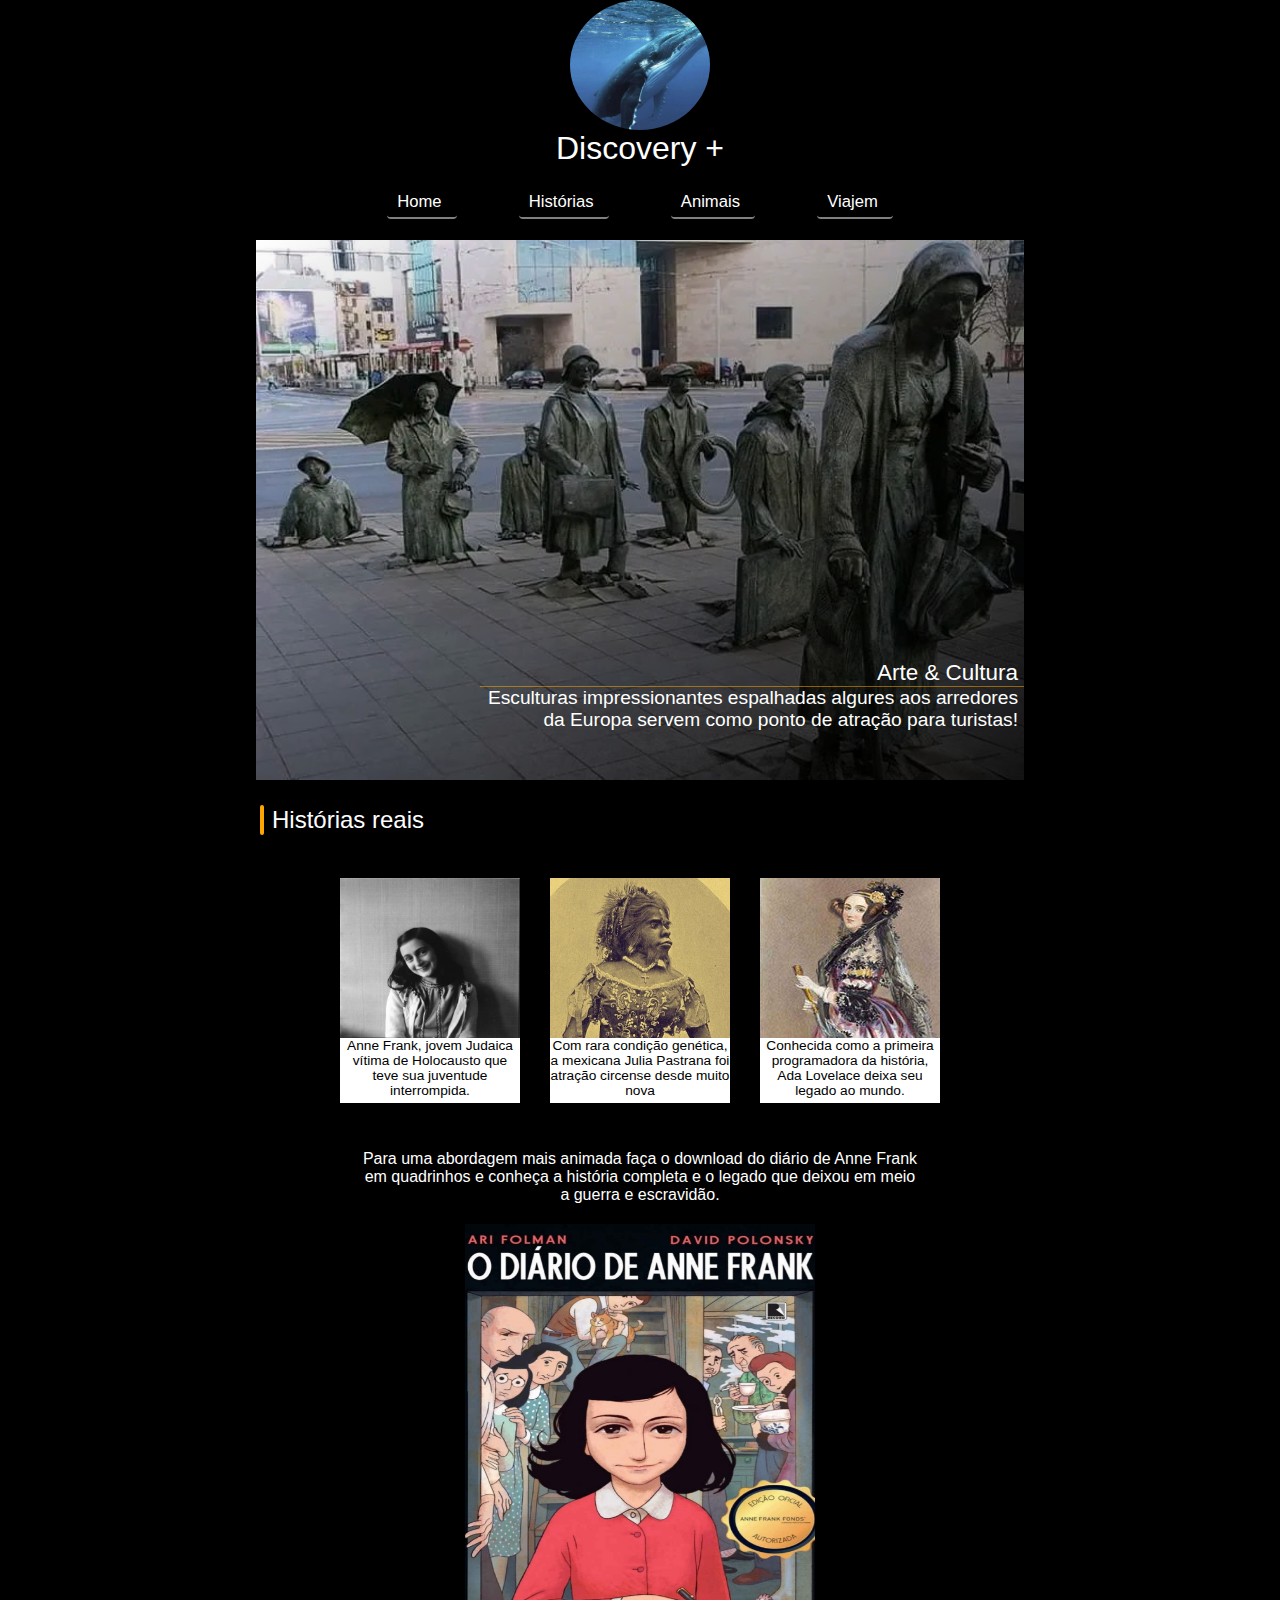
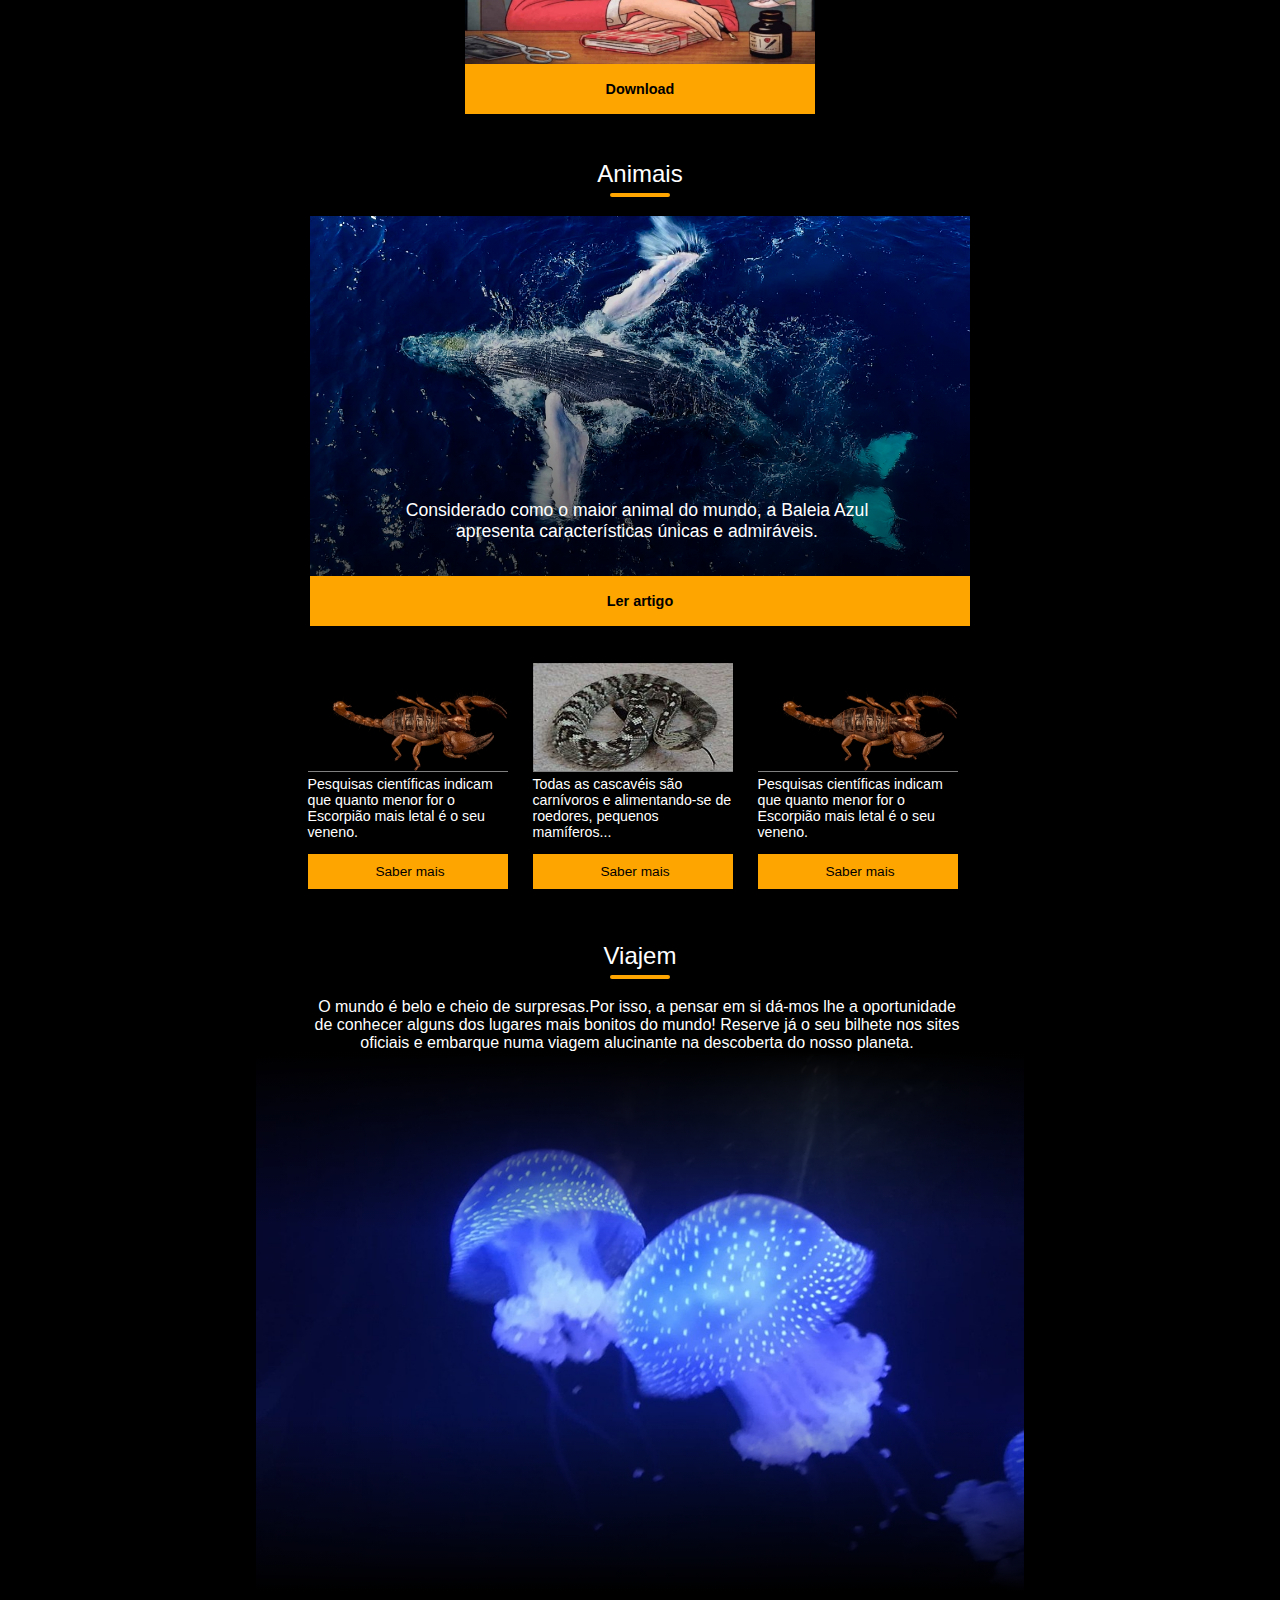
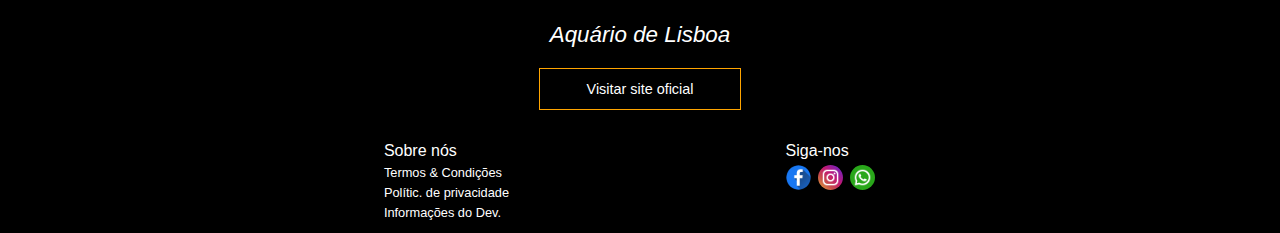
<file: index.html>
<!DOCTYPE html>
<html lang="pt">
<head>
    <meta name="viewport"
    content="width=device-width initial-scale=1.0"/>
    <meta charset="UTF-8">
    <link rel="shortcut icon" href="./arquivos/logo/file.jpg" type="image/x-icon">
    <link rel="stylesheet" href="./Paginas/cabeca.css">
    <link rel="stylesheet" href="./Paginas/css.css">
    <link rel="stylesheet" href="./Paginas/footer.css">
    <title>Discovery Plus</title>
</head>
<body>
    <header>
     <div class="div-logo"><div class="logo">
       <img class="logotipo" src="./arquivos/logo/file.jpg" alt="Logotipo">  
     </div>
     <h1 class="titulo">Discovery +</h1></div>
     <div class="div-logo">
       <ul>
           <li><a href="#home">Home</a></li>
           <li><a href="#historia">Histórias</a></li>
           <li><a href="#animais">Animais</a></li>
           <li><a href="#viajem">Viajem</a></li>
       </ul>  
     </div>   
    </header>
    <h6 id="home" class="view"></h6>
  <main>
      <div class="destaque">
      <span class="span">
          <h3>Arte & Cultura</h3>
          <p>Esculturas impressionantes espalhadas algures aos                             arredores da Europa servem como ponto de atração para turistas! </p>      
      </span>
      <img class="img" src="./arquivos/Arte/1667391343413.jpg" alt="Arte">
  </div>
  <h6 id="historia" class="view"></h6>
  <div class="div">
      <hr>
      <h2 class="h">Histórias reais</h2>
  </div>
  <div class="artigos">
      <div class="artigo">
      <img class="reais art_foto" src="./arquivos/Anne/anne02.jpg" alt="">
          <a class="reais btn" href="./Paginas/annefrank.html" target="_self">Anne Frank, jovem Judaica vítima de Holocausto que teve sua juventude interrompida.</a>
  </div>
  <div class="artigo">
      <img class="reais art_foto" src="./arquivos/Julia/julia_pastrana_capa_widelg~2.jpg" alt="">
          <a class="reais btn" href="./Paginas/julia_pastrana.html">Com rara condição genética, a mexicana Julia Pastrana foi atração circense desde muito nova</a>
  </div>
  <div class="artigo">
      <img class="reais art_foto ada" src="./arquivos/Ada/200px-Ada_lovelace~2.jpg" alt="">
          <a class="reais btn" href="./Paginas/Ada.html">Conhecida como a primeira programadora da história, Ada Lovelace deixa seu legado ao mundo.</a></div>
  
  </div>          
  <div class="diario">
      <span class="diario">Para uma abordagem mais animada faça o download do diário de Anne Frank em quadrinhos e conheça a história completa e o legado que deixou em meio a guerra e escravidão.</span>
   <div class=" d">
      <img class="reais art_foto d_foto" src="./arquivos/Anne/diario_anne_frank_foto.jpg" alt="Diario de Anne Frank em quadrinhos">
          <a class="reais btn download" href="./arquivos/Anne/O_diário_de_Anne_Frank_em_quadrinhos.pdf" type="download">Download</a>
 
  </div>   
  </div>
  <h6 id="animais" class="view"></h6>  
  <div class="div">
    
      <h2 class="h2">Animais</h2>
      <hr class="animais">
  </div>

          <div class="baleia">
           <img class="baleia-img"
            src="./arquivos/baleia_azul/baleias-jubarte-show-nova-temporada-2-conexao-planeta.jpg" alt="">
           
        <span class="span-baleia">
          <p class="txt-baleia">
              Considerado como o maior animal do mundo, a Baleia Azul apresenta características únicas e admiráveis.
          </p>      
      </span> 
          </div>
          <a  class="btn-animal" href="./Paginas/baleia_azul.html" target="_self">Ler artigo</a>
      </div>
      </main>
    <div class="abrir">
     <img src="./arquivos/baleia_azul/HD-wallpaper-blue-whale-s8-blue-whale-galaxy.jpg" alt="" class="fixar"> 
  </div>
   <main>       
      <div class="artigos">
              <div class="animal">
               <img class="bichos" src="./arquivos/escorpiao/escorpiao.jpg" alt="">
               <span class="spn-animal">
                <h5 class="txt-anml">Pesquisas científicas indicam que quanto menor for o Escorpião mais letal é o seu veneno.</h5>
                <a class="art-animal" href="./Paginas/escorpiao.html">Saber mais</a>
               </span>   
              </div>
              <div class="animal">
               <img class="bichos" src="./arquivos/cobra/220px-Northern_black-tailed_rattlesnake.jpg" alt="">
               <span class="spn-animal">
                <h5 class="txt-anml">Todas as cascavéis são carnívoros e alimentando-se de roedores, pequenos mamíferos...</h5>
                <a class="art-animal" href="./Paginas/cascavel.html">Saber mais</a>
               </span>   
              </div>
              <div class="animal">
               <img class="bichos" src="./arquivos/escorpiao/escorpiao.jpg" alt="">
               <span class="spn-animal">
                <h5 class="txt-anml">Pesquisas científicas indicam que quanto menor for o Escorpião mais letal é o seu veneno.</h5>
                <a class="art-animal" href="#idade">Saber mais</a>
               </span>   
              </div>
              
   </div>
   <h6 id="viajem" class="view"></h6>
  <div class="div">
      <h2 class="h2">Viajem</h2>
      <hr class="viajem">
  </div>
  
  <div class="animal_artigo">
      <section class="txt-aquario">
      <p class="h4">
       O mundo é belo e cheio de surpresas.Por isso, a pensar em si dá-mos lhe a oportunidade de conhecer alguns dos lugares mais bonitos do mundo! Reserve já o seu bilhete nos sites oficiais e embarque numa viagem alucinante na descoberta do nosso planeta.
      </p>
  </section>
       <div class="turismo">
       <img id="lisboa" class="tur" src="./arquivos/aquariodelisboa/visita-estudo-oceanario-2020-11.jpg" alt="">    
       <div class="pos">
           
       </div>
       </div>  
       <div class="info"><i>Aquário de Lisboa</i>
       <a href="https://www.oceanario.pt/" target="_blank" class="visitar">Visitar site oficial</a></div>
      </div>
  </main>
  <footer>
    <nav class="sobre_nos">
     <div class="f-titulo">Sobre nós</div>
       <div>
       <a href="#">Termos & Condições</a>
       <a href="#">Polític. de privacidade</a>
       <a href="#">Informações do Dev.</a>
       </div>  
     </nav> 
   <nav class="seguir">
       <div class="f-titulo">Siga-nos</div>
       <div>
       <a class="contacto" href="#"><img class="contacto" src="./arquivos/contato/facebook(2).png" alt="contactos"></a>
       <a class="contacto" href="#"><img class="contacto" src="./arquivos/contato/instagram (3).png" alt="contatos"></a>
       <a class="contacto" href="#"><img class="contacto" src="./arquivos/contato/whatsapp.png" alt="contatos"></a>
       </div>  
     </nav>
  </footer>
 <script src="./Paginas/arte.js">
 </script>
</body>
</html>
</file>
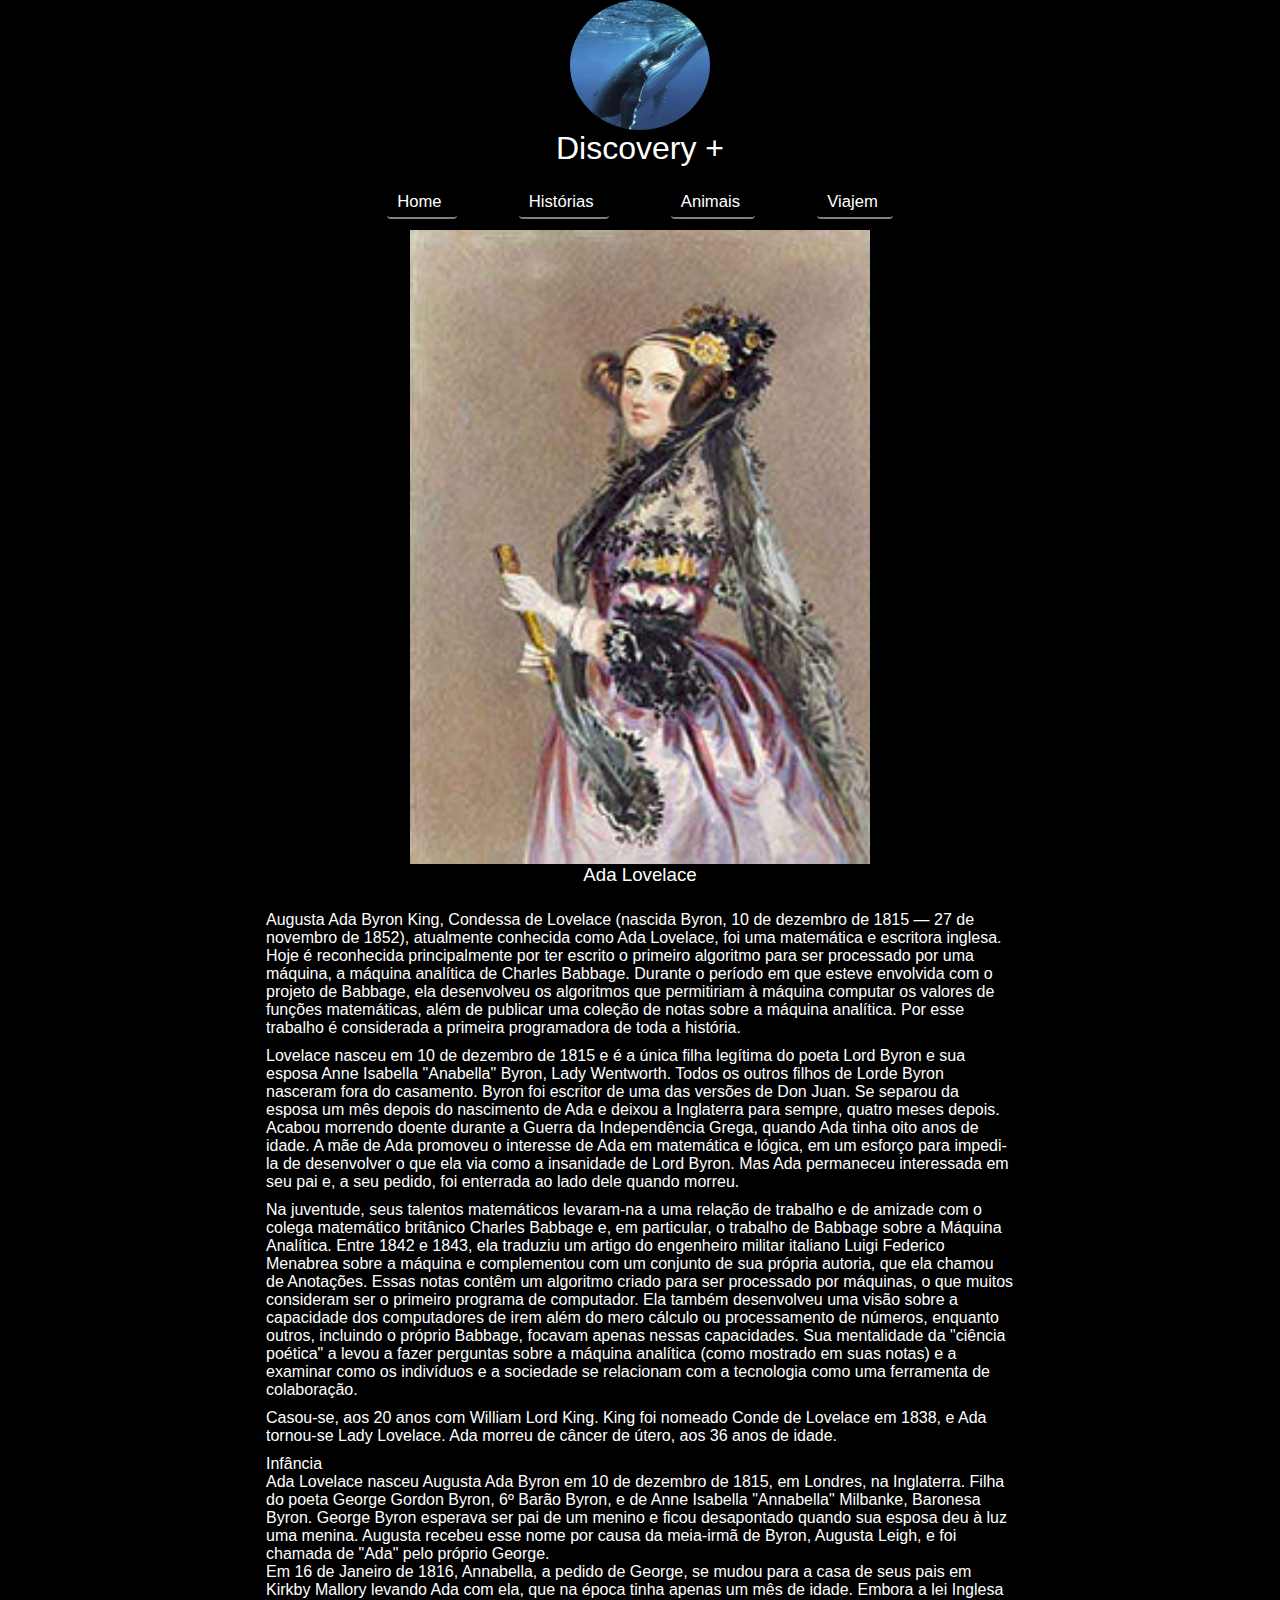
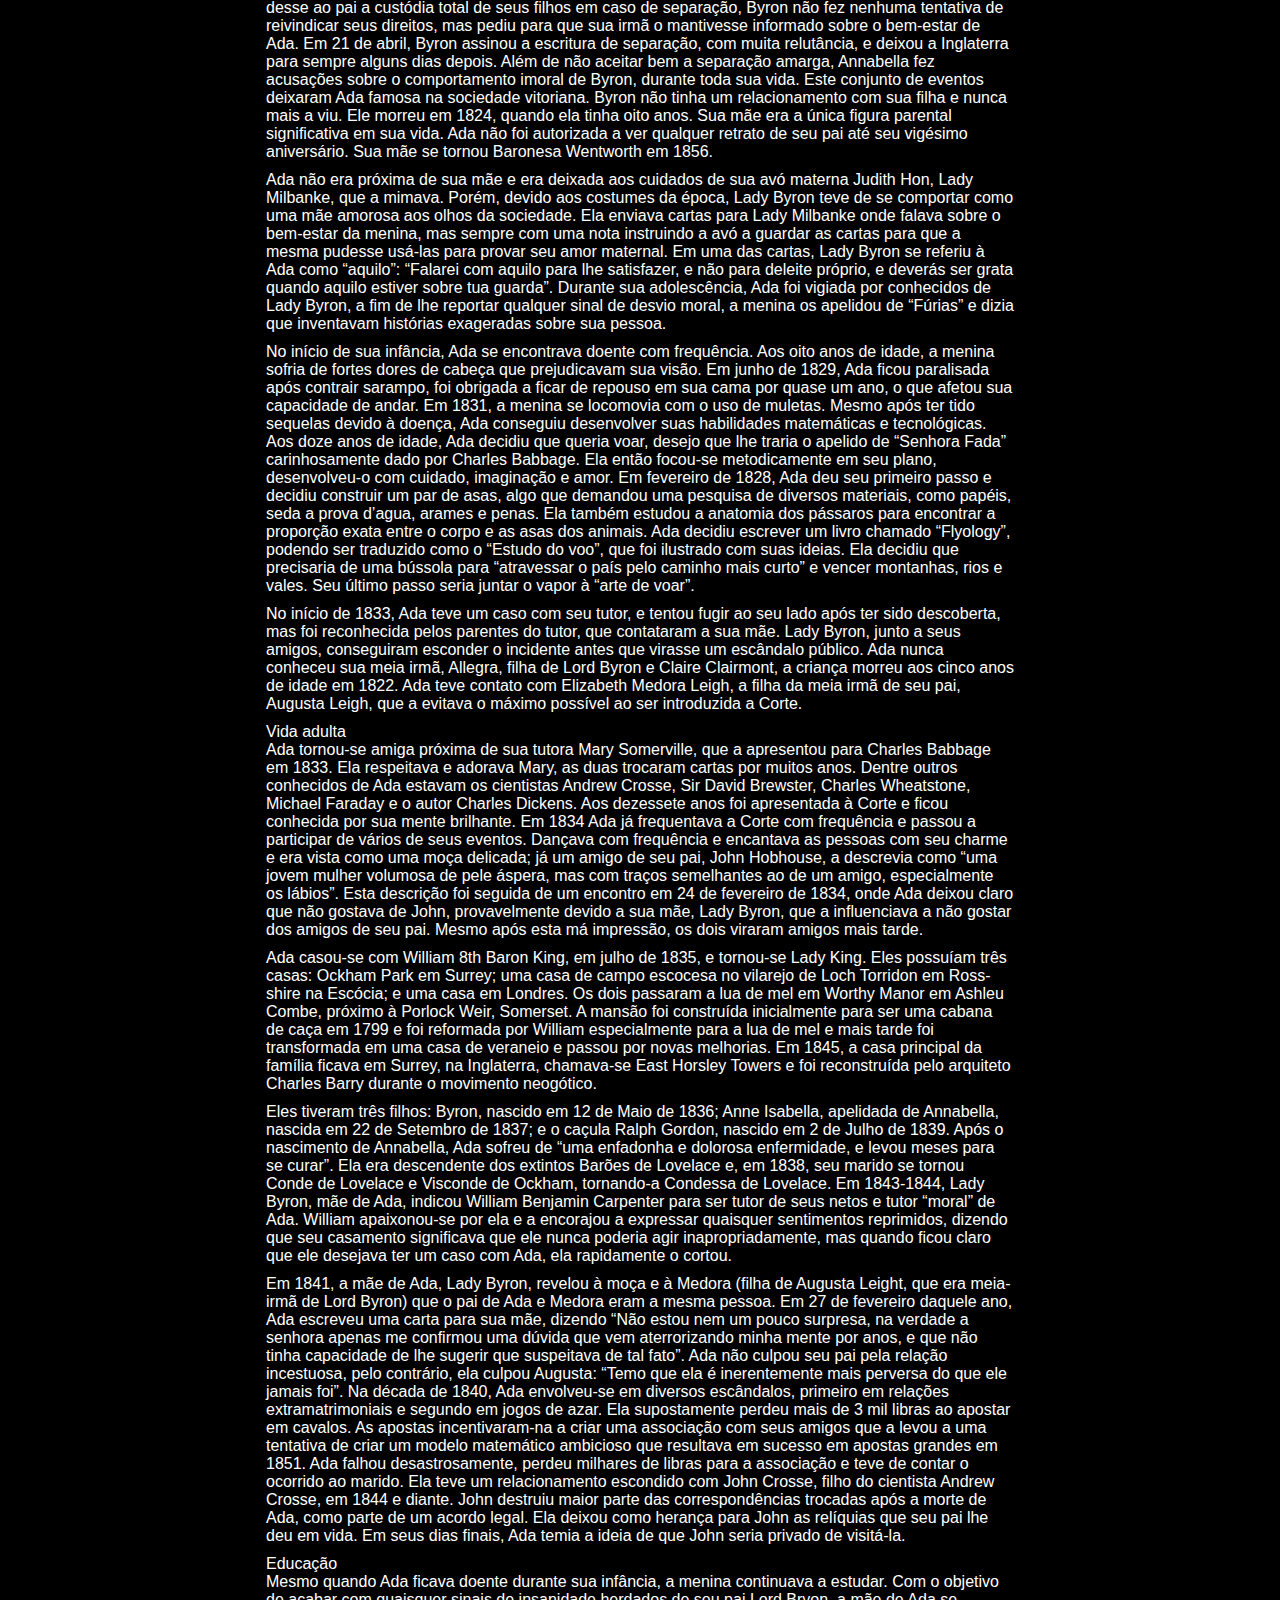
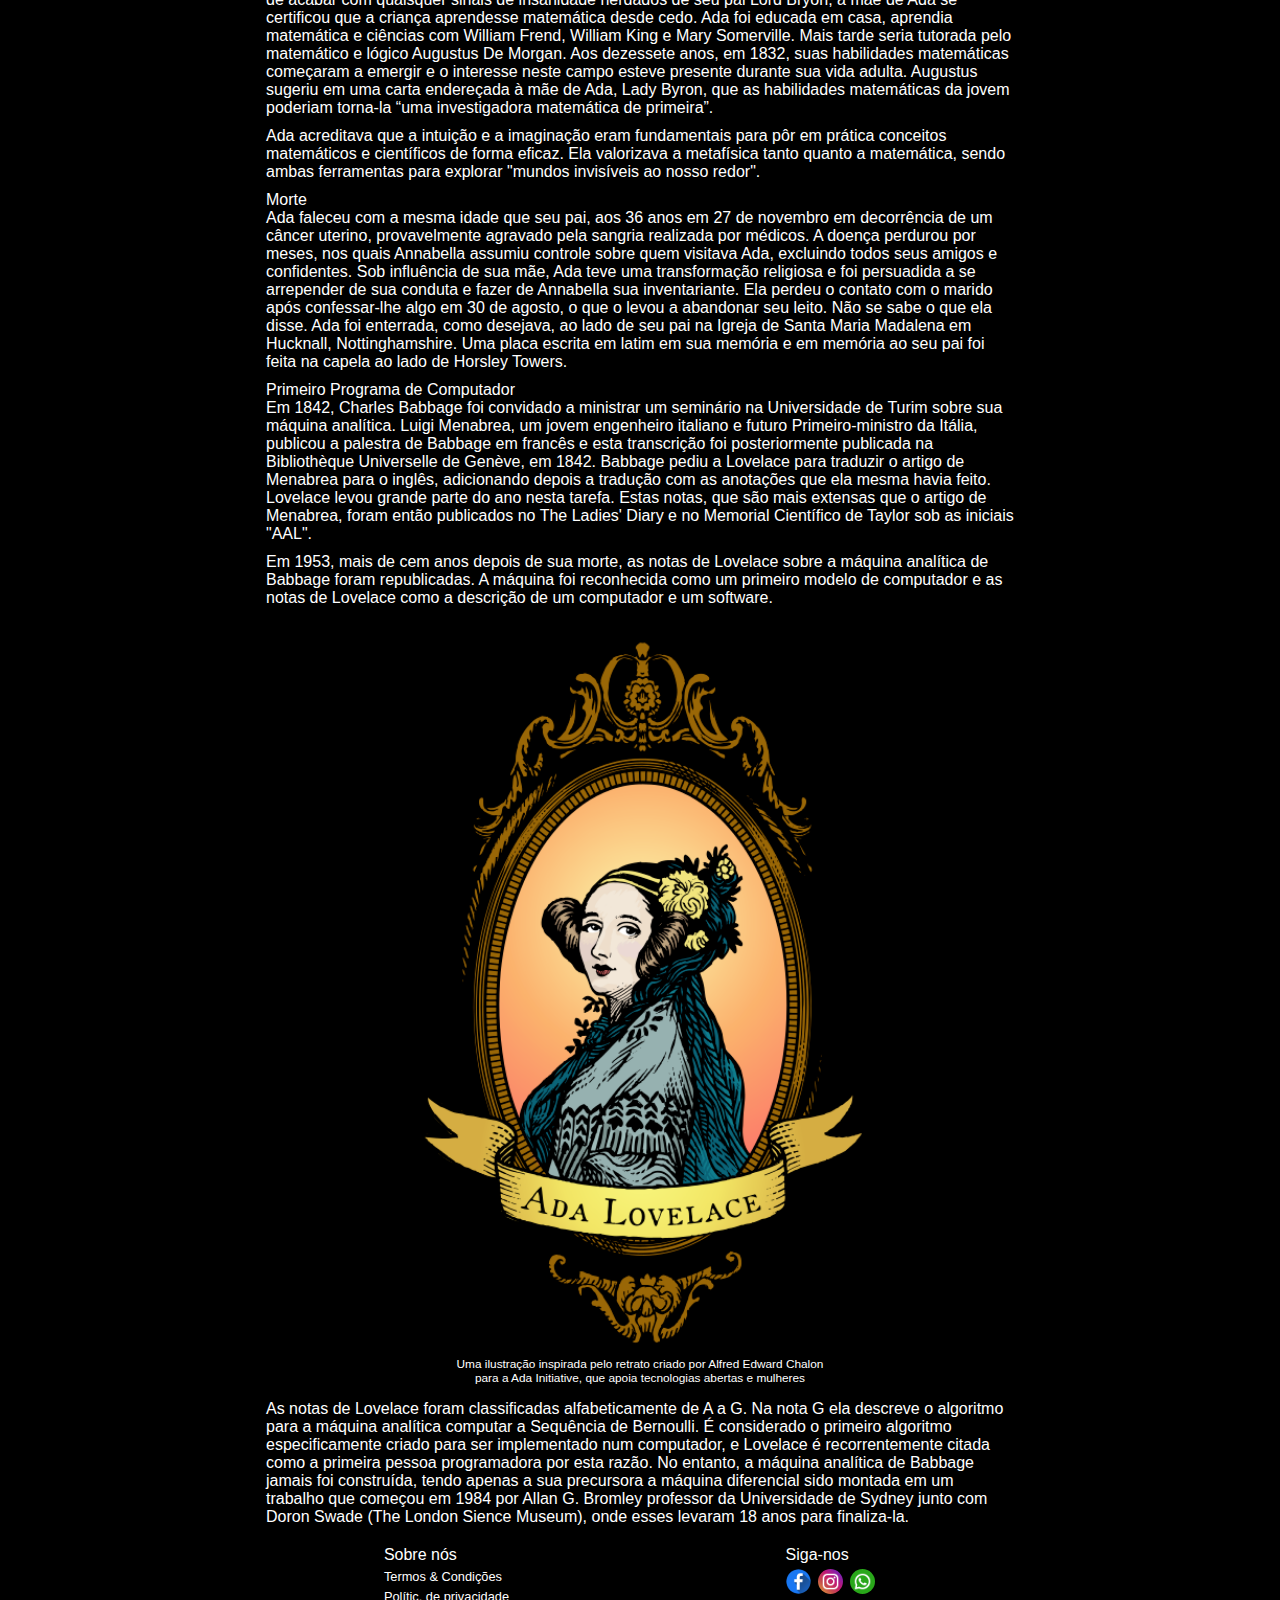
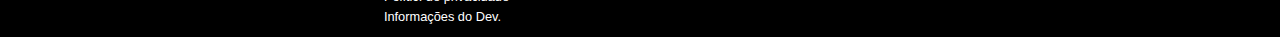
<file: Paginas/Ada.html>
<!DOCTYPE html>
<html lang="pt">
<head>
    <meta name="viewport"
    content="width=device-width initial-scale=1.0"/>
    <meta charset="UTF-8">
     <link rel="stylesheet" href="../Paginas/cabeca.css">
    <link rel="stylesheet" href="baleia.css">
    <link rel="stylesheet" href="footer.css">
    <title>Discovery Plus</title>
</head>
<body>
    <header>
     <div class="div-logo"><div class="logo">
       <img class="logotipo" src="../arquivos/logo/file.jpg" alt="Logotipo">  
     </div>
     <h1 class="titulo">Discovery +</h1></div>
     <div class="div-logo">
       <ul>
           <li><a href="../index.html">Home</a></li>
           <li><a href="#historia">Histórias</a></li>
           <li><a href="#animais">Animais</a></li>
           <li><a href="#viajem">Viajem</a></li>
       </ul>  
     </div>   
    </header>
    <main>
      <div class="d_capa"><img class="capa anne" src="../arquivos/Ada/200px-Ada_lovelace.jpg" alt="Ada Lovelace">
     <h3>Ada Lovelace </h3>
     </div>
     <div>
        <p>
            Augusta Ada Byron King, Condessa de Lovelace (nascida Byron, 10 de dezembro de 1815 — 27 de novembro de 1852), atualmente conhecida como Ada Lovelace, foi uma matemática e escritora inglesa. Hoje é reconhecida principalmente por ter escrito o primeiro algoritmo para ser processado por uma máquina, a máquina analítica de Charles Babbage. Durante o período em que esteve envolvida com o projeto de Babbage, ela desenvolveu os algoritmos que permitiriam à máquina computar os valores de funções matemáticas, além de publicar uma coleção de notas sobre a máquina analítica. Por esse trabalho é considerada a primeira programadora de toda a história.
        </p> 
        <p>
            Lovelace nasceu em 10 de dezembro de 1815 e é a única filha legítima do poeta Lord Byron e sua esposa Anne Isabella "Anabella" Byron, Lady Wentworth. Todos os outros filhos de Lorde Byron nasceram fora do casamento. Byron foi escritor de uma das versões de Don Juan. Se separou da esposa um mês depois do nascimento de Ada e deixou a Inglaterra para sempre, quatro meses depois. Acabou morrendo doente durante a Guerra da Independência Grega, quando Ada tinha oito anos de idade. A mãe de Ada promoveu o interesse de Ada em matemática e lógica, em um esforço para impedi-la de desenvolver o que ela via como a insanidade de Lord Byron. Mas Ada permaneceu interessada em seu pai e, a seu pedido, foi enterrada ao lado dele quando morreu.
        </p>
        <p>
        Na juventude, seus talentos matemáticos levaram-na a uma relação de trabalho e de amizade com o colega matemático britânico Charles Babbage e, em particular, o trabalho de Babbage sobre a Máquina Analítica. Entre 1842 e 1843, ela traduziu um artigo do engenheiro militar italiano Luigi Federico Menabrea sobre a máquina e complementou com um conjunto de sua própria autoria, que ela chamou de Anotações. Essas notas contêm um algoritmo criado para ser processado por máquinas, o que muitos consideram ser o primeiro programa de computador. Ela também desenvolveu uma visão sobre a capacidade dos computadores de irem além do mero cálculo ou processamento de números, enquanto outros, incluindo o próprio Babbage, focavam apenas nessas capacidades. Sua mentalidade da "ciência poética" a levou a fazer perguntas sobre a máquina analítica (como mostrado em suas notas) e a examinar como os indivíduos e a sociedade se relacionam com a tecnologia como uma ferramenta de colaboração.
        </p>
        <p>
            Casou-se, aos 20 anos com William Lord King. King foi nomeado Conde de Lovelace em 1838, e Ada tornou-se Lady Lovelace. Ada morreu de câncer de útero, aos 36 anos de idade.
        </p>
        <h4>
            Infância
        </h4>
        <p>
            Ada Lovelace nasceu Augusta Ada Byron em 10 de dezembro de 1815, em Londres, na Inglaterra. Filha do poeta George Gordon Byron, 6º Barão Byron, e de Anne Isabella "Annabella" Milbanke, Baronesa Byron. George Byron esperava ser pai de um menino e ficou desapontado quando sua esposa deu à luz uma menina. Augusta recebeu esse nome por causa da meia-irmã de Byron, Augusta Leigh, e foi chamada de "Ada" pelo próprio George.
<br>
Em 16 de Janeiro de 1816, Annabella, a pedido de George, se mudou para a casa de seus pais em Kirkby Mallory levando Ada com ela, que na época tinha apenas um mês de idade. Embora a lei Inglesa desse ao pai a custódia total de seus filhos em caso de separação, Byron não fez nenhuma tentativa de reivindicar seus direitos, mas pediu para que sua irmã o mantivesse informado sobre o bem-estar de Ada. Em 21 de abril, Byron assinou a escritura de separação, com muita relutância, e deixou a Inglaterra para sempre alguns dias depois. Além de não aceitar bem a separação amarga, Annabella fez acusações sobre o comportamento imoral de Byron, durante toda sua vida. Este conjunto de eventos deixaram Ada famosa na sociedade vitoriana. Byron não tinha um relacionamento com sua filha e nunca mais a viu. Ele morreu em 1824, quando ela tinha oito anos. Sua mãe era a única figura parental significativa em sua vida. Ada não foi autorizada a ver qualquer retrato de seu pai até seu vigésimo aniversário. Sua mãe se tornou Baronesa Wentworth em 1856.
        </p>
        <p>
        Ada não era próxima de sua mãe e era deixada aos cuidados de sua avó materna Judith Hon, Lady Milbanke, que a mimava. Porém, devido aos costumes da época, Lady Byron teve de se comportar como uma mãe amorosa aos olhos da sociedade. Ela enviava cartas para Lady Milbanke onde falava sobre o bem-estar da menina, mas sempre com uma nota instruindo a avó a guardar as cartas para que a mesma pudesse usá-las para provar seu amor maternal. Em uma das cartas, Lady Byron se referiu à Ada como “aquilo”: “Falarei com aquilo para lhe satisfazer, e não para deleite próprio, e deverás ser grata quando aquilo estiver sobre tua guarda”. Durante sua adolescência, Ada foi vigiada por conhecidos de Lady Byron, a fim de lhe reportar qualquer sinal de desvio moral, a menina os apelidou de “Fúrias” e dizia que inventavam histórias exageradas sobre sua pessoa.    
        </p>
        <p>
         No início de sua infância, Ada se encontrava doente com frequência. Aos oito anos de idade, a menina sofria de fortes dores de cabeça que prejudicavam sua visão. Em junho de 1829, Ada ficou paralisada após contrair sarampo, foi obrigada a ficar de repouso em sua cama por quase um ano, o que afetou sua capacidade de andar. Em 1831, a menina se locomovia com o uso de muletas. Mesmo após ter tido sequelas devido à doença, Ada conseguiu desenvolver suas habilidades matemáticas e tecnológicas.

Aos doze anos de idade, Ada decidiu que queria voar, desejo que lhe traria o apelido de “Senhora Fada” carinhosamente dado por Charles Babbage. Ela então focou-se metodicamente em seu plano, desenvolveu-o com cuidado, imaginação e amor. Em fevereiro de 1828, Ada deu seu primeiro passo e decidiu construir um par de asas, algo que demandou uma pesquisa de diversos materiais, como papéis, seda a prova d’agua, arames e penas. Ela também estudou a anatomia dos pássaros para encontrar a proporção exata entre o corpo e as asas dos animais. Ada decidiu escrever um livro chamado “Flyology”, podendo ser traduzido como o “Estudo do voo”, que foi ilustrado com suas ideias. Ela decidiu que precisaria de uma bússola para “atravessar o país pelo caminho mais curto” e vencer montanhas, rios e vales. Seu último passo seria juntar o vapor à “arte de voar”.  
        </p>
        <p>
        No início de 1833, Ada teve um caso com seu tutor, e tentou fugir ao seu lado após ter sido descoberta, mas foi reconhecida pelos parentes do tutor, que contataram a sua mãe. Lady Byron, junto a seus amigos, conseguiram esconder o incidente antes que virasse um escândalo público. Ada nunca conheceu sua meia irmã, Allegra, filha de Lord Byron e Claire Clairmont, a criança morreu aos cinco anos de idade em 1822. Ada teve contato com Elizabeth Medora Leigh, a filha da meia irmã de seu pai, Augusta Leigh, que a evitava o máximo possível ao ser introduzida a Corte.    
        </p>
        <h4>Vida adulta</h4>
        <p>
          Ada tornou-se amiga próxima de sua tutora Mary Somerville, que a apresentou para Charles Babbage em 1833. Ela respeitava e adorava Mary, as duas trocaram cartas por muitos anos. Dentre outros conhecidos de Ada estavam os cientistas Andrew Crosse, Sir David Brewster, Charles Wheatstone, Michael Faraday e o autor Charles Dickens. Aos dezessete anos foi apresentada à Corte e ficou conhecida por sua mente brilhante. Em 1834 Ada já frequentava a Corte com frequência e passou a participar de vários de seus eventos. Dançava com frequência e encantava as pessoas com seu charme e era vista como uma moça delicada; já um amigo de seu pai, John Hobhouse, a descrevia como “uma jovem mulher volumosa de pele áspera, mas com traços semelhantes ao de um amigo, especialmente os lábios”. Esta descrição foi seguida de um encontro em 24 de fevereiro de 1834, onde Ada deixou claro que não gostava de John, provavelmente devido a sua mãe, Lady Byron, que a influenciava a não gostar dos amigos de seu pai. Mesmo após esta má impressão, os dois viraram amigos mais tarde. 
        </p>
        <p>
        Ada casou-se com William 8th Baron King, em julho de 1835, e tornou-se Lady King. Eles possuíam três casas: Ockham Park em Surrey; uma casa de campo escocesa no vilarejo de Loch Torridon em Ross-shire na Escócia; e uma casa em Londres. Os dois passaram a lua de mel em Worthy Manor em Ashleu Combe, próximo à Porlock Weir, Somerset. A mansão foi construída inicialmente para ser uma cabana de caça em 1799 e foi reformada por William especialmente para a lua de mel e mais tarde foi transformada em uma casa de veraneio e passou por novas melhorias. Em 1845, a casa principal da família ficava em Surrey, na Inglaterra, chamava-se East Horsley Towers e foi reconstruída pelo arquiteto Charles Barry durante o movimento neogótico.    
        </p>
        <p>
        Eles tiveram três filhos: Byron, nascido em 12 de Maio de 1836; Anne Isabella, apelidada de Annabella, nascida em 22 de Setembro de 1837; e o caçula Ralph Gordon, nascido em 2 de Julho de 1839. Após o nascimento de Annabella, Ada sofreu de “uma enfadonha e dolorosa enfermidade, e levou meses para se curar”. Ela era descendente dos extintos Barões de Lovelace e, em 1838, seu marido se tornou Conde de Lovelace e Visconde de Ockham, tornando-a Condessa de Lovelace. Em 1843-1844, Lady Byron, mãe de Ada, indicou William Benjamin Carpenter para ser tutor de seus netos e tutor “moral” de Ada. William apaixonou-se por ela e a encorajou a expressar quaisquer sentimentos reprimidos, dizendo que seu casamento significava que ele nunca poderia agir inapropriadamente, mas quando ficou claro que ele desejava ter um caso com Ada, ela rapidamente o cortou.   
        </p>
        <p>
        Em 1841, a mãe de Ada, Lady Byron, revelou à moça e à Medora (filha de Augusta Leight, que era meia-irmã de Lord Byron) que o pai de Ada e Medora eram a mesma pessoa. Em 27 de fevereiro daquele ano, Ada escreveu uma carta para sua mãe, dizendo “Não estou nem um pouco surpresa, na verdade a senhora apenas me confirmou uma dúvida que vem aterrorizando minha mente por anos, e que não tinha capacidade de lhe sugerir que suspeitava de tal fato”. Ada não culpou seu pai pela relação incestuosa, pelo contrário, ela culpou Augusta: “Temo que ela é inerentemente mais perversa do que ele jamais foi”. Na década de 1840, Ada envolveu-se em diversos escândalos, primeiro em relações extramatrimoniais e segundo em jogos de azar. Ela supostamente perdeu mais de 3 mil libras ao apostar em cavalos. As apostas incentivaram-na a criar uma associação com seus amigos que a levou a uma tentativa de criar um modelo matemático ambicioso que resultava em sucesso em apostas grandes em 1851. Ada falhou desastrosamente, perdeu milhares de libras para a associação e teve de contar o ocorrido ao marido. Ela teve um relacionamento escondido com John Crosse, filho do cientista Andrew Crosse, em 1844 e diante. John destruiu maior parte das correspondências trocadas após a morte de Ada, como parte de um acordo legal. Ela deixou como herança para John as relíquias que seu pai lhe deu em vida. Em seus dias finais, Ada temia a ideia de que John seria privado de visitá-la.    
        </p>
        <h4>Educação</h4>
        <p>
         Mesmo quando Ada ficava doente durante sua infância, a menina continuava a estudar. Com o objetivo de acabar com quaisquer sinais de insanidade herdados de seu pai Lord Bryon, a mãe de Ada se certificou que a criança aprendesse matemática desde cedo. Ada foi educada em casa, aprendia matemática e ciências com William Frend, William King e Mary Somerville. Mais tarde seria tutorada pelo matemático e lógico Augustus De Morgan. Aos dezessete anos, em 1832, suas habilidades matemáticas começaram a emergir e o interesse neste campo esteve presente durante sua vida adulta. Augustus sugeriu em uma carta endereçada à mãe de Ada, Lady Byron, que as habilidades matemáticas da jovem poderiam torna-la “uma investigadora matemática de primeira”. 
        </p>
        <p>
       Ada acreditava que a intuição e a imaginação eram fundamentais para pôr em prática conceitos matemáticos e científicos de forma eficaz. Ela valorizava a metafísica tanto quanto a matemática, sendo ambas ferramentas para explorar "mundos invisíveis ao nosso redor".     
        </p>
        <h4>Morte</h4>
        <p>
          Ada faleceu com a mesma idade que seu pai, aos 36 anos em 27 de novembro em decorrência de um câncer uterino, provavelmente agravado pela sangria realizada por médicos. A doença perdurou por meses, nos quais Annabella assumiu controle sobre quem visitava Ada, excluindo todos seus amigos e confidentes. Sob influência de sua mãe, Ada teve uma transformação religiosa e foi persuadida a se arrepender de sua conduta e fazer de Annabella sua inventariante. Ela perdeu o contato com o marido após confessar-lhe algo em 30 de agosto, o que o levou a abandonar seu leito. Não se sabe o que ela disse. Ada foi enterrada, como desejava, ao lado de seu pai na Igreja de Santa Maria Madalena em Hucknall, Nottinghamshire. Uma placa escrita em latim em sua memória e em memória ao seu pai foi feita na capela ao lado de Horsley Towers.  
        </p>
        <h4>Primeiro Programa de Computador</h4>
        <p>
         Em 1842, Charles Babbage foi convidado a ministrar um seminário na Universidade de Turim sobre sua máquina analítica. Luigi Menabrea, um jovem engenheiro italiano e futuro Primeiro-ministro da Itália, publicou a palestra de Babbage em francês e esta transcrição foi posteriormente publicada na Bibliothèque Universelle de Genève, em 1842.

Babbage pediu a Lovelace para traduzir o artigo de Menabrea para o inglês, adicionando depois a tradução com as anotações que ela mesma havia feito. Lovelace levou grande parte do ano nesta tarefa. Estas notas, que são mais extensas que o artigo de Menabrea, foram então publicados no The Ladies' Diary e no Memorial Científico de Taylor sob as iniciais "AAL".   
        </p>
        <p>
         Em 1953, mais de cem anos depois de sua morte, as notas de Lovelace sobre a máquina analítica de Babbage foram republicadas. A máquina foi reconhecida como um primeiro modelo de computador e as notas de Lovelace como a descrição de um computador e um software.   
        </p>
        <figure class="anne"><img src="../arquivos/Ada/440px-Ada_Lovelace_color.svg.png" alt="Ada LoveLace"><figcaption>Uma ilustração inspirada pelo retrato criado por Alfred Edward Chalon para a Ada Initiative, que apoia tecnologias abertas e mulheres</figcaption>
     </figure>   
        <p>
        As notas de Lovelace foram classificadas alfabeticamente de A a G. Na nota G ela descreve o algoritmo para a máquina analítica computar a Sequência de Bernoulli. É considerado o primeiro algoritmo especificamente criado para ser implementado num computador, e Lovelace é recorrentemente citada como a primeira pessoa programadora por esta razão. No entanto, a máquina analítica de Babbage jamais foi construída, tendo apenas a sua precursora a máquina diferencial sido montada em um trabalho que começou em 1984 por Allan G. Bromley professor da Universidade de Sydney junto com Doron Swade (The London Sience Museum), onde esses levaram 18 anos para finaliza-la.    
        </p>
     </div>
     </main>
 <footer>
      <nav class="sobre_nos">
     <div class="f-titulo">Sobre nós</div>
       <div>
       <a href="#">Termos & Condições</a>
       <a href="#">Polític. de privacidade</a>
       <a href="#">Informações do Dev.</a>
       </div>  
   </nav> 
   <nav class="seguir">
       <div class="f-titulo">Siga-nos</div>
       <div>
       <a class="contacto" href="#"><img class="contacto" src="../arquivos/contato/facebook(2).png" alt="contactos"></a>
       <a class="contacto" href="#"><img class="contacto" src="../arquivos/contato/instagram (3).png" alt="contatos"></a>
       <a class="contacto" href="#"><img class="contacto" src="../arquivos/contato/whatsapp.png" alt="contatos"></a>
       </div>
       
       
   </nav>
  </footer>   
</body>
</html>
</file>
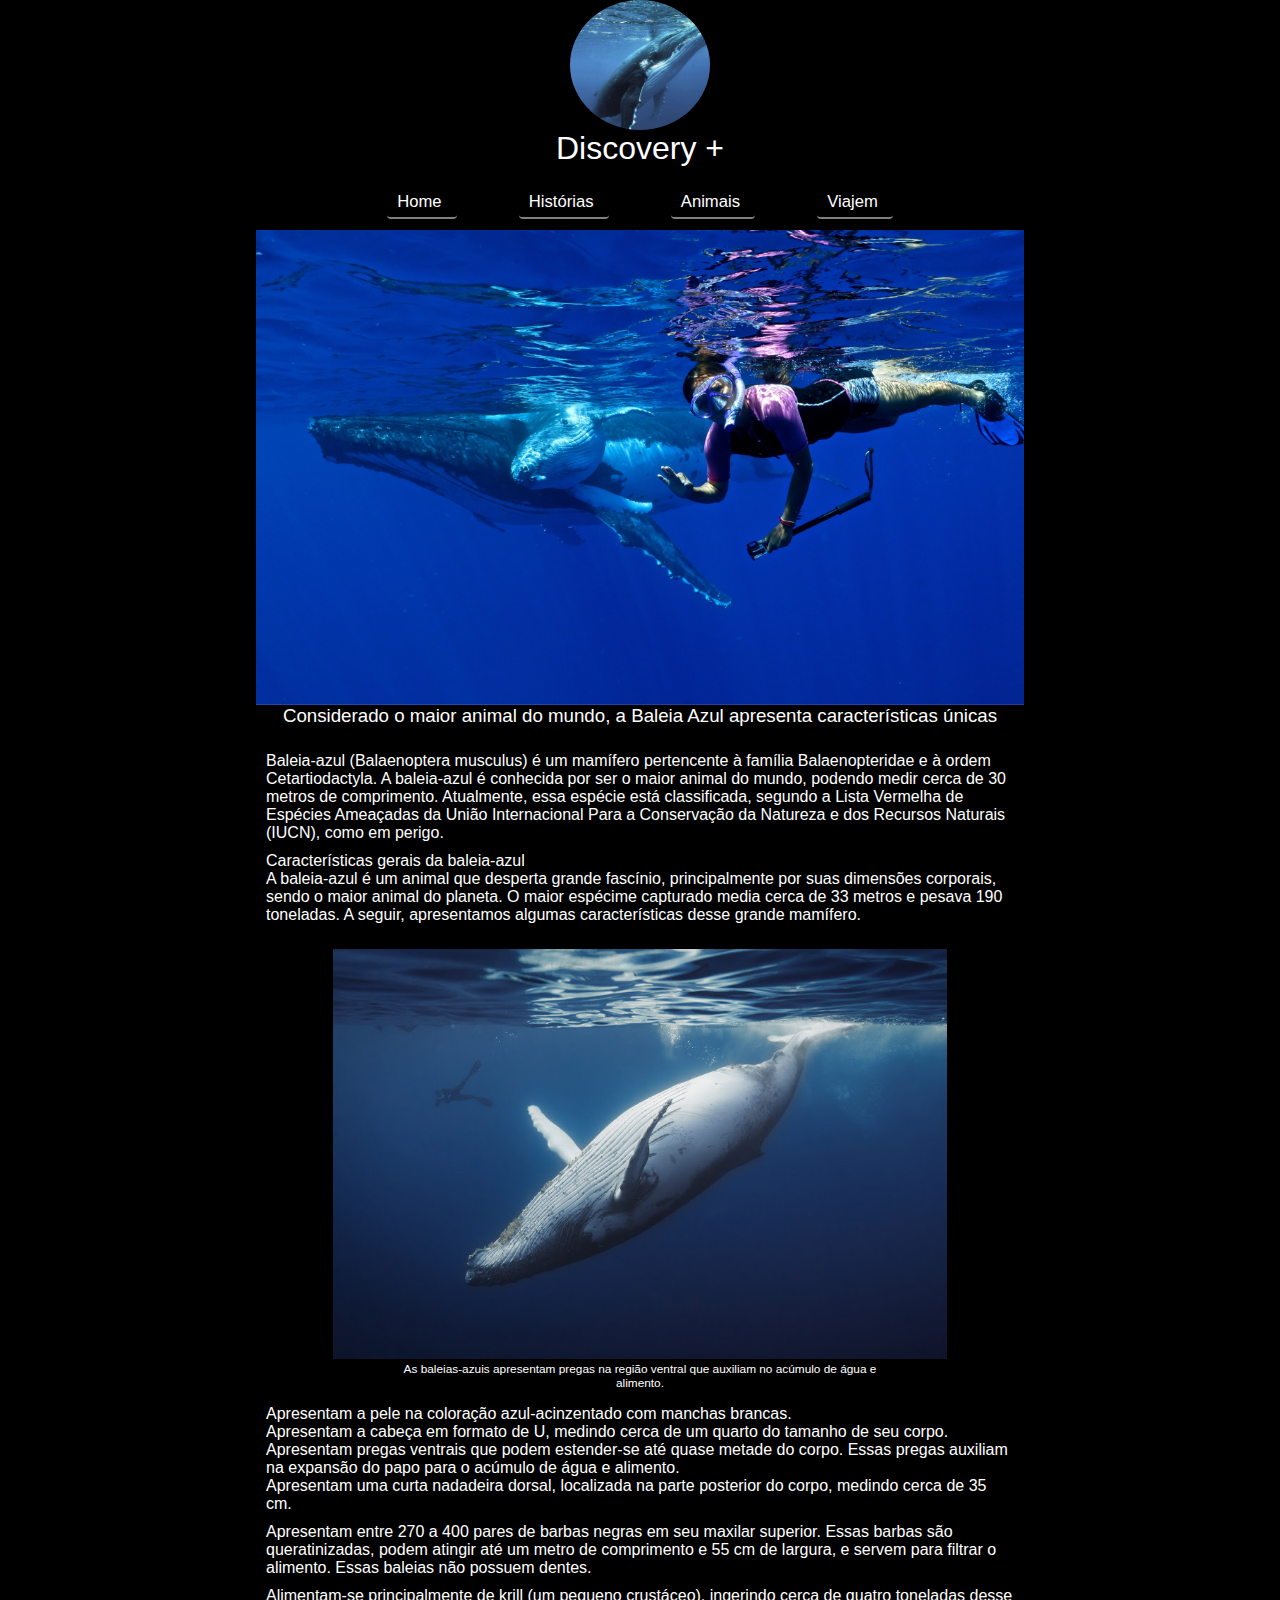
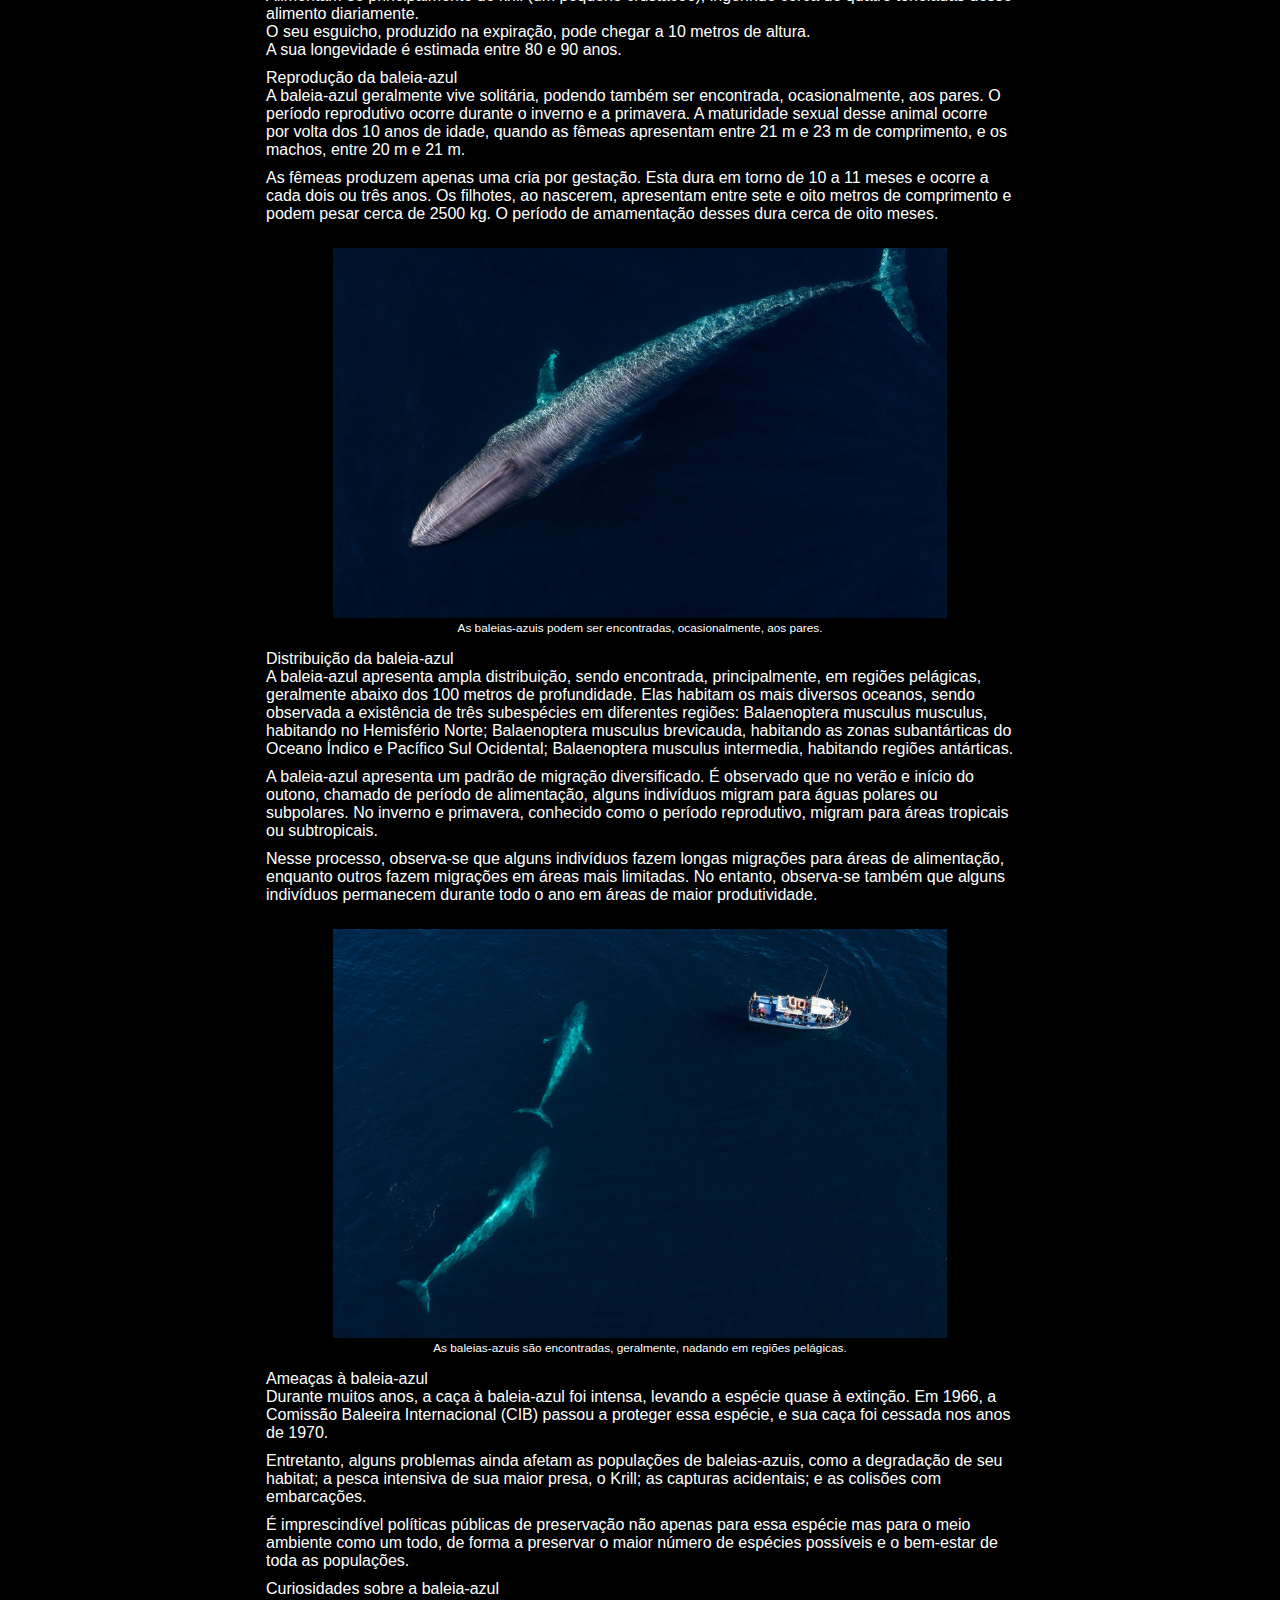
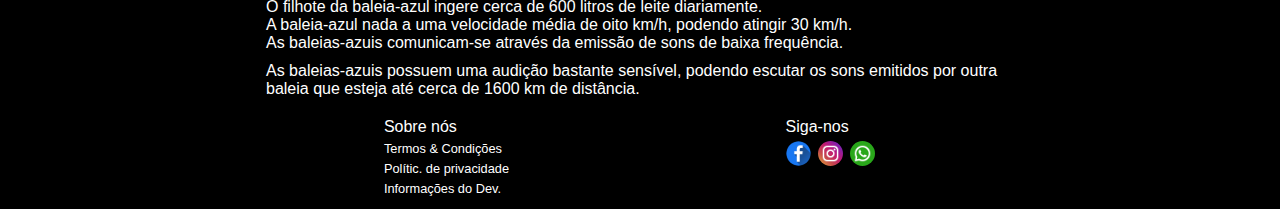
<file: Paginas/baleia_azul.html>
<!DOCTYPE html>
<html lang="pt">
<head>
    <meta name="viewport"
    content="width=device-width initial-scale=1.0"/>
    <meta charset="UTF-8">
    <link rel="stylesheet" href="../Paginas/cabeca.css">
    <link rel="stylesheet" href="baleia.css">
    <link rel="stylesheet" href="footer.css">
    <title>Discovery Plus</title>
</head>
<body>
    <header>
     <div class="div-logo"><div class="logo">
       <img class="logotipo" src="../arquivos/logo/file.jpg" alt="Logotipo">  
     </div>
     <h1 class="titulo">Discovery +</h1></div>
     <div class="div-logo">
       <ul>
           <li><a href="../index.html">Home</a></li>
           <li><a href="#historia">Histórias</a></li>
           <li><a href="#animais">Animais</a></li>
           <li><a href="#viajem">Viajem</a></li>
       </ul>  
     </div>   
    </header>
    <main>
      <div class="d_capa"><img class="capa" src="../arquivos/baleia_azul/nadar-com-baleias-jubartes-em-tonga.jpg" alt="Baleia azul">
     <h3>Considerado o maior animal do mundo, a Baleia Azul apresenta características únicas</h3>
     </div>
     <div>
         <p>
             Baleia-azul (Balaenoptera musculus) é um mamífero pertencente à família Balaenopteridae e à ordem Cetartiodactyla. A baleia-azul é conhecida por ser o maior animal do mundo, podendo medir cerca de 30 metros de comprimento. Atualmente, essa espécie está classificada, segundo a Lista Vermelha de Espécies Ameaçadas da União Internacional Para a Conservação da Natureza e dos Recursos Naturais (IUCN), como em perigo.
         </p>
         
     
     <h4>Características gerais da baleia-azul
</h4>
     <p>
       A baleia-azul é um animal que desperta grande fascínio, principalmente por suas dimensões corporais, sendo o maior animal do planeta. O maior espécime capturado media cerca de 33 metros e pesava 190 toneladas. A seguir, apresentamos algumas características desse grande mamífero.  
     </p>
     <figure><img src="../arquivos/baleia_azul/baleia-azul-em-vista-ventral.jpg" alt="Baleia azul"><figcaption>As 
        baleias-azuis apresentam pregas na região ventral que auxiliam no acúmulo de água e alimento.  
        </figcaption>
     </figure> 
      <p>
       Apresentam a pele na coloração azul-acinzentado com manchas brancas.
<br>
Apresentam a cabeça em formato de U, medindo cerca de um quarto do tamanho de seu corpo.
<br>
Apresentam pregas ventrais que podem estender-se até quase metade do corpo. Essas pregas auxiliam na expansão do papo para o acúmulo de água e alimento.
<br>
Apresentam uma curta nadadeira dorsal, localizada na parte posterior do corpo, medindo cerca de 35 cm.   
      </p>
      <p>
       Apresentam entre 270 a 400 pares de barbas negras em seu maxilar superior. Essas barbas são queratinizadas, podem atingir até um metro de comprimento e 55 cm de largura, e servem para filtrar o alimento. Essas baleias não possuem dentes.   
      </p> 
      <p>
          Alimentam-se principalmente de krill (um pequeno crustáceo), ingerindo cerca de quatro toneladas desse alimento diariamente.
<br>
O seu esguicho, produzido na expiração, pode chegar a 10 metros de altura.
<br>
A sua longevidade é estimada entre 80 e 90 anos.
      </p>
      <h4>Reprodução da baleia-azul</h4>
      <p>
         A baleia-azul geralmente vive solitária, podendo também ser encontrada, ocasionalmente, aos pares. O período reprodutivo ocorre durante o inverno e a primavera. A maturidade sexual desse animal ocorre por volta dos 10 anos de idade, quando as fêmeas apresentam entre 21 m e 23 m de comprimento, e os machos, entre 20 m e 21 m. 
      </p>
      <p>
          As fêmeas produzem apenas uma cria por gestação. Esta dura em torno de 10 a 11 meses e ocorre a cada dois ou três anos. Os filhotes, ao nascerem, apresentam entre sete e oito metros de comprimento e podem pesar cerca de 2500 kg. O período de amamentação desses dura cerca de oito meses.
      </p>
      <figure><img src="../arquivos/baleia_azul/baleia-azul-no-oceano.jpg" alt="Baleia azul"><figcaption>As baleias-azuis podem ser encontradas, ocasionalmente, aos pares.  
        </figcaption>
     </figure>
     <h4>
         Distribuição da baleia-azul
     </h4>
     <p>
         A baleia-azul apresenta ampla distribuição, sendo encontrada, principalmente, em regiões pelágicas, geralmente abaixo dos 100 metros de profundidade. Elas habitam os mais diversos oceanos, sendo observada a existência de três subespécies em diferentes regiões: Balaenoptera musculus musculus, habitando no Hemisfério Norte; Balaenoptera musculus brevicauda, habitando as zonas subantárticas do Oceano Índico e Pacífico Sul Ocidental; Balaenoptera musculus intermedia, habitando regiões antárticas.    
     </p>
     <p>
         A baleia-azul apresenta um padrão de migração diversificado. É observado que no verão e início do outono, chamado de período de alimentação, alguns indivíduos migram para águas polares ou subpolares. No inverno e primavera, conhecido como o período reprodutivo, migram para áreas tropicais ou subtropicais.
     </p>
     <p>
         Nesse processo, observa-se que alguns indivíduos fazem longas migrações para áreas de alimentação, enquanto outros fazem migrações em áreas mais limitadas. No entanto, observa-se também que alguns indivíduos permanecem durante todo o ano em áreas de maior produtividade.
     </p>
     <figure><img src="../arquivos/baleia_azul/par-de-baleia-azul.jpg" alt="Baleia azul"><figcaption>As baleias-azuis são encontradas, geralmente, nadando em regiões pelágicas.  
        </figcaption>
     </figure>
     <h4>
         Ameaças à baleia-azul
     </h4>
     <p>
         Durante muitos anos, a caça à baleia-azul foi intensa, levando a espécie quase à extinção. Em 1966, a Comissão Baleeira Internacional (CIB) passou a proteger essa espécie, e sua caça foi cessada nos anos de 1970.
     </p> 
     <p>
      Entretanto, alguns problemas ainda afetam as populações de baleias-azuis, como a degradação de seu habitat; a pesca intensiva de sua maior presa, o Krill; as capturas acidentais; e as colisões com embarcações.   
     </p>
     <p>
     É imprescindível políticas públicas de preservação não apenas para essa espécie mas para o meio ambiente como um todo, de forma a preservar o maior número de espécies possíveis e o bem-estar de toda as populações.    
     </p>
     <h4>
         Curiosidades sobre a baleia-azul
     </h4>
     <p>
     O filhote da baleia-azul ingere cerca de 600 litros de leite diariamente.
<br>
A baleia-azul nada a uma velocidade média de oito km/h, podendo atingir 30 km/h.
<br>
As baleias-azuis comunicam-se através da emissão de sons de baixa frequência.    
     </p>
     <p>
         As baleias-azuis possuem uma audição bastante sensível, podendo escutar os sons emitidos por outra baleia que esteja até cerca de 1600 km de distância.
     </p>
     </div>
    </main>
 <footer>
      <nav class="sobre_nos">
     <div class="f-titulo">Sobre nós</div>
       <div>
       <a href="#">Termos & Condições</a>
       <a href="#">Polític. de privacidade</a>
       <a href="#">Informações do Dev.</a>
       </div>  
   </nav> 
   <nav class="seguir">
       <div class="f-titulo">Siga-nos</div>
       <div>
       <a class="contacto" href="#"><img class="contacto" src="../arquivos/contato/facebook(2).png" alt="contactos"></a>
       <a class="contacto" href="#"><img class="contacto" src="../arquivos/contato/instagram (3).png" alt="contatos"></a>
       <a class="contacto" href="#"><img class="contacto" src="../arquivos/contato/whatsapp.png" alt="contatos"></a>
       </div>
       
       
   </nav>
  </footer>   
</body>
</html>
</file>
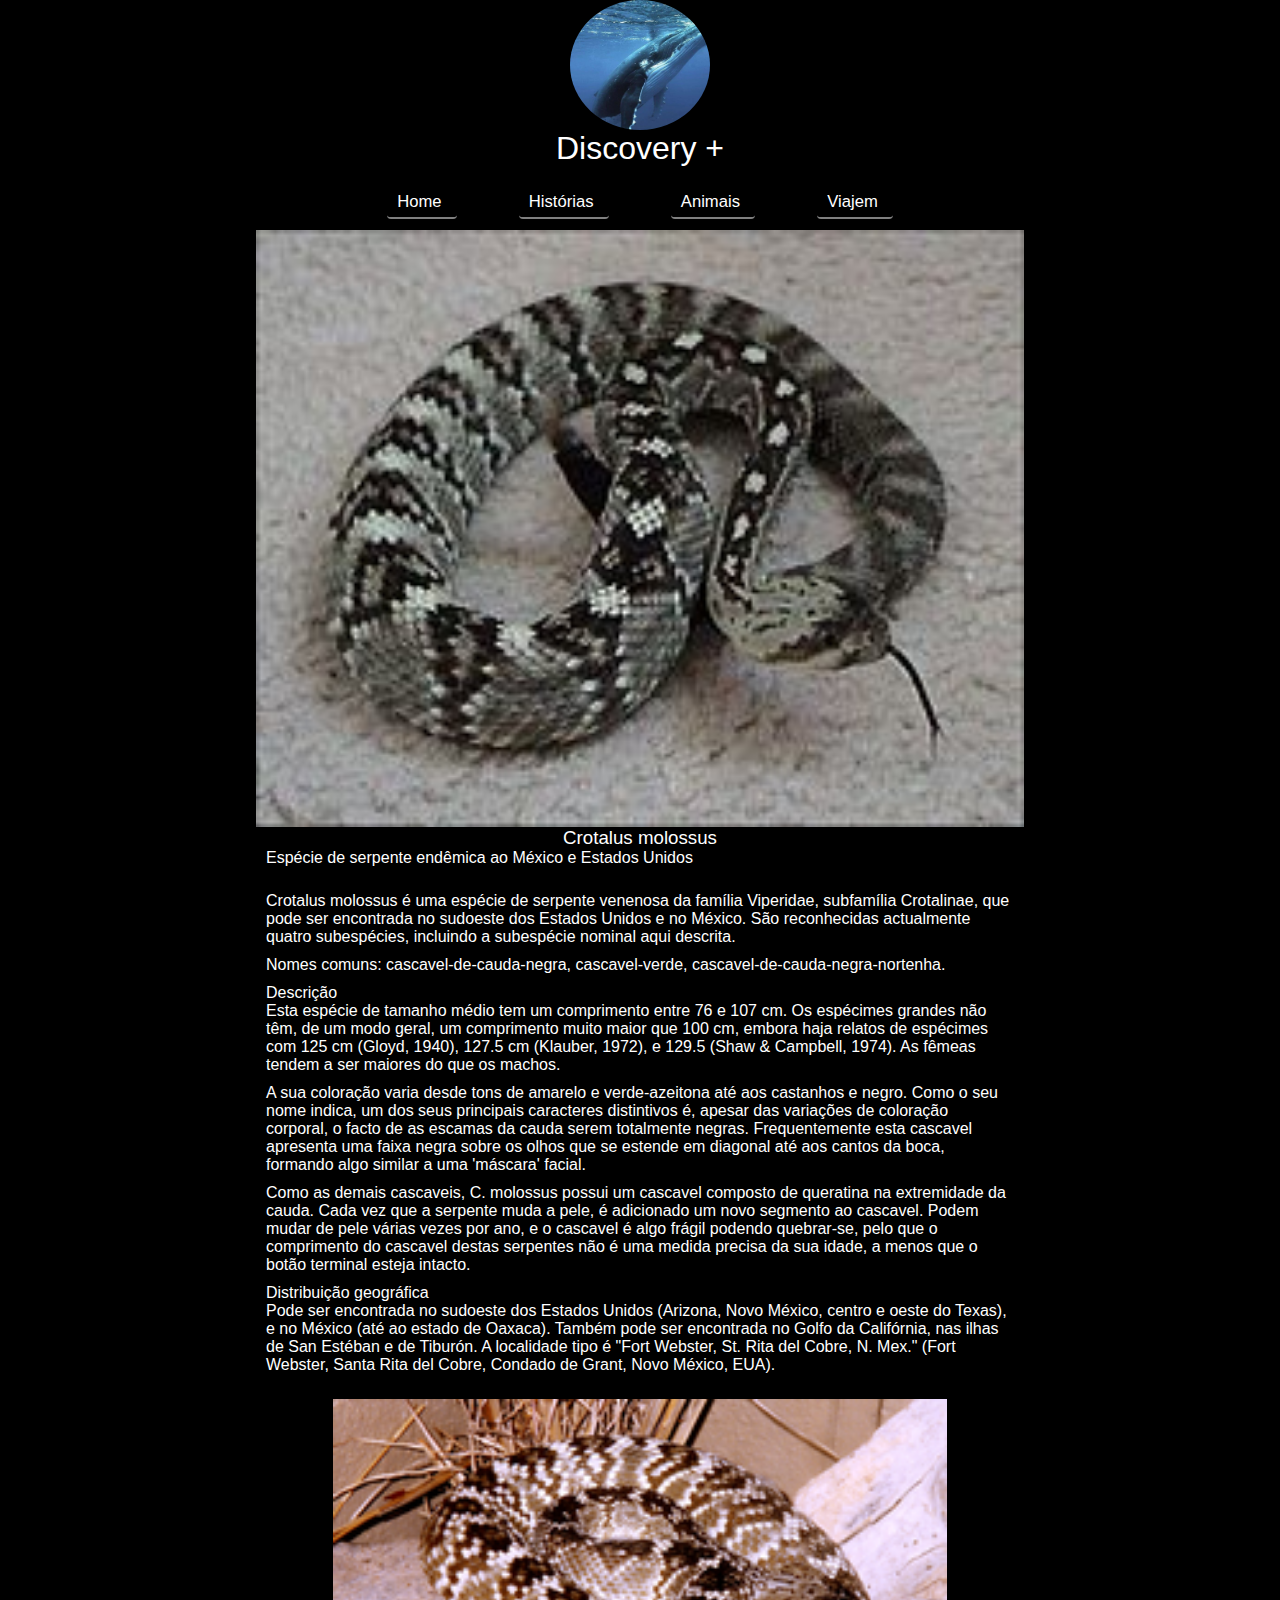
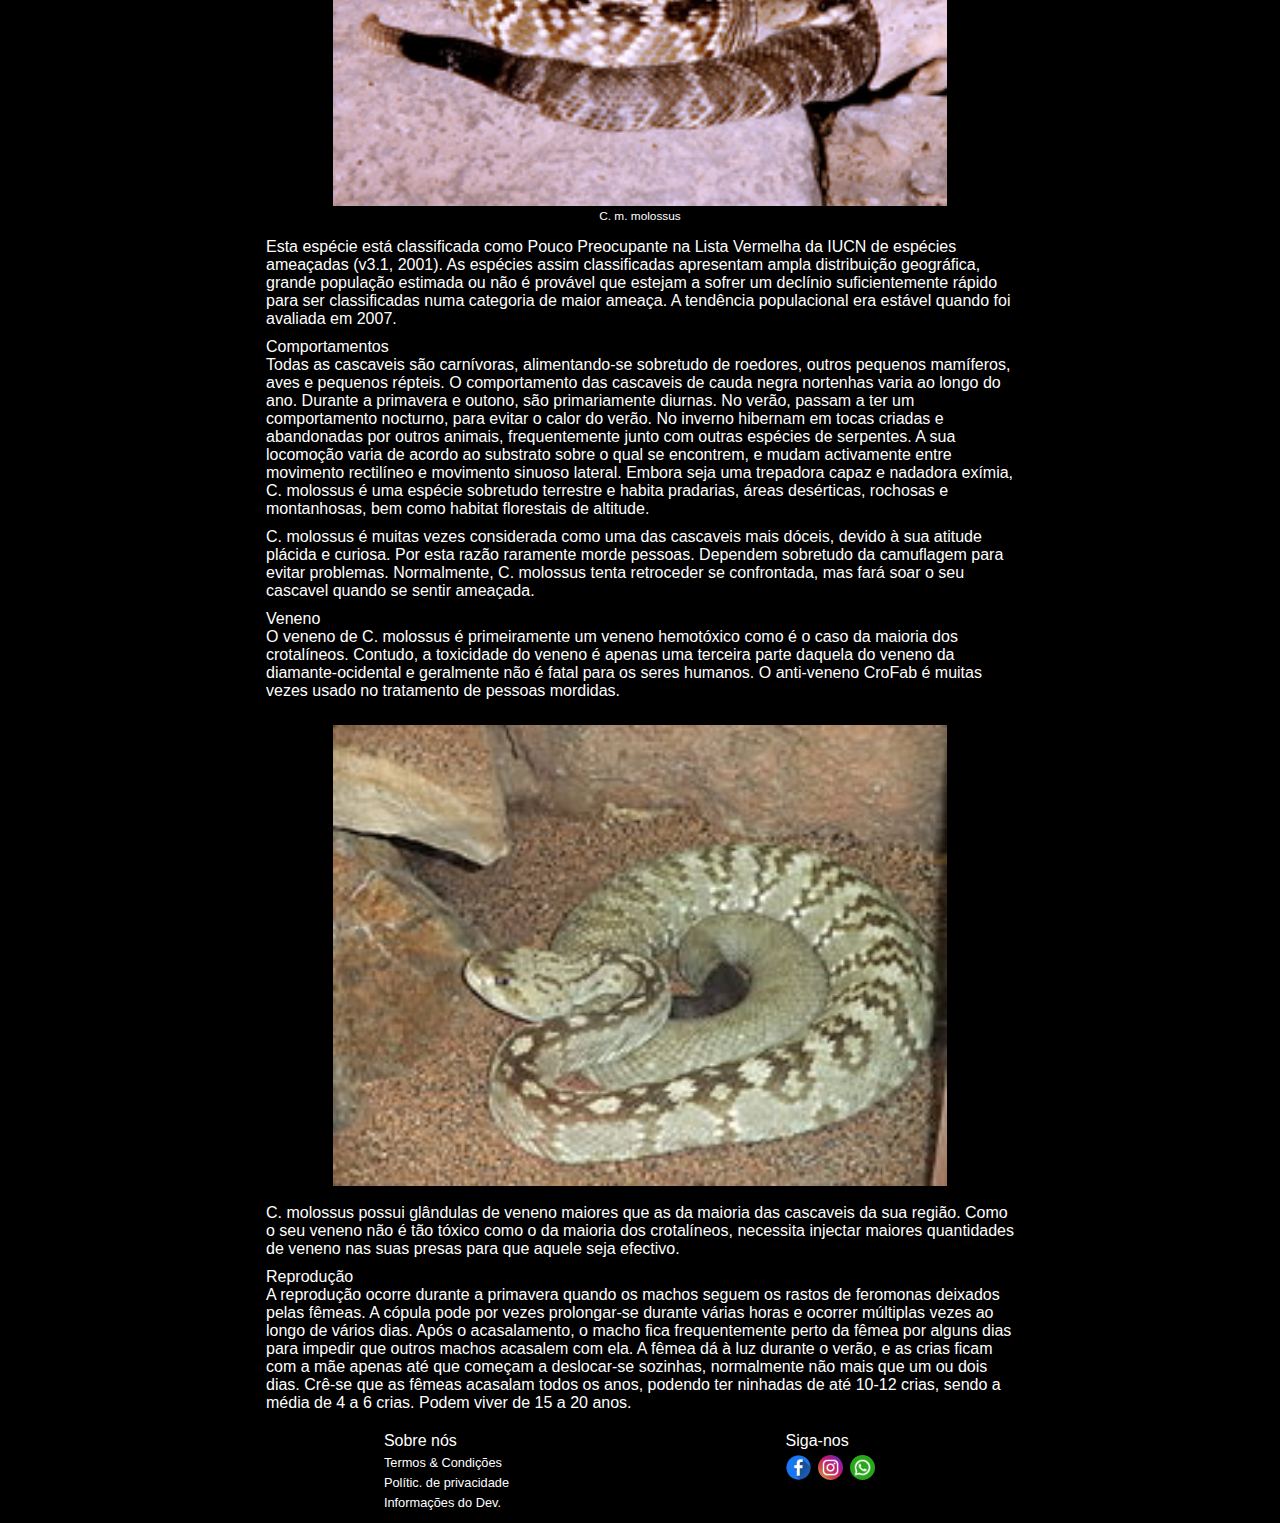
<file: Paginas/cascavel.html>
<!DOCTYPE html>
<html lang="pt">
<head>
    <meta name="viewport"
    content="width=device-width initial-scale=1.0"/>
    <meta charset="UTF-8">
    <link rel="stylesheet" href="../Paginas/cabeca.css">
    <link rel="stylesheet" href="baleia.css">
    <link rel="stylesheet" href="footer.css">
    <title>Discovery Plus</title>
</head>
<body>
    <header>
     <div class="div-logo"><div class="logo">
       <img class="logotipo" src="../arquivos/logo/file.jpg" alt="Logotipo">  
     </div>
     <h1 class="titulo">Discovery +</h1></div>
     <div class="div-logo">
       <ul>
           <li><a href="../index.html">Home</a></li>
           <li><a href="#historia">Histórias</a></li>
           <li><a href="#animais">Animais</a></li>
           <li><a href="#viajem">Viajem</a></li>
       </ul>  
     </div>   
    </header>
    <main>
      <div class="d_capa"><img class="capa" src="../arquivos/cobra/220px-Northern_black-tailed_rattlesnake.jpg" alt="Escorpião">
     <h3>Crotalus molossus
     <h4>Espécie de serpente endêmica ao México e Estados Unidos</h4></h3>
     </div>
     <div>
         <p>
             Crotalus molossus é uma espécie de serpente venenosa da família Viperidae, subfamília Crotalinae, que pode ser encontrada no sudoeste dos Estados Unidos e no México. São reconhecidas actualmente quatro subespécies, incluindo a subespécie nominal aqui descrita.
         </p>
         <p>
        Nomes comuns: cascavel-de-cauda-negra, cascavel-verde, cascavel-de-cauda-negra-nortenha.    
         </p>
         <h4>Descrição</h4>
         <p>
          Esta espécie de tamanho médio tem um comprimento entre 76 e 107 cm. Os espécimes grandes não têm, de um modo geral, um comprimento muito maior que 100 cm, embora haja relatos de espécimes com 125 cm (Gloyd, 1940), 127.5 cm (Klauber, 1972), e 129.5 (Shaw & Campbell, 1974). As fêmeas tendem a ser maiores do que os machos.   
         </p>
         <p>
             A sua coloração varia desde tons de amarelo e verde-azeitona até aos castanhos e negro. Como o seu nome indica, um dos seus principais caracteres distintivos é, apesar das variações de coloração corporal, o facto de as escamas da cauda serem totalmente negras. Frequentemente esta cascavel apresenta uma faixa negra sobre os olhos que se estende em diagonal até aos cantos da boca, formando algo similar a uma 'máscara' facial.
         </p>
         <p>
         Como as demais cascaveis, C. molossus possui um cascavel composto de queratina na extremidade da cauda. Cada vez que a serpente muda a pele, é adicionado um novo segmento ao cascavel. Podem mudar de pele várias vezes por ano, e o cascavel é algo frágil podendo quebrar-se, pelo que o comprimento do cascavel destas serpentes não é uma medida precisa da sua idade, a menos que o botão terminal esteja intacto.    
         </p>
         <h4>Distribuição geográfica</h4>
         <p>
          Pode ser encontrada no sudoeste dos Estados Unidos (Arizona, Novo México, centro e oeste do Texas), e no México (até ao estado de Oaxaca). Também pode ser encontrada no Golfo da Califórnia, nas ilhas de San Estéban e de Tiburón. A localidade tipo é "Fort Webster, St. Rita del Cobre, N. Mex." (Fort Webster, Santa Rita del Cobre, Condado de Grant, Novo México, EUA).  
         </p>
          <figure><img src="../arquivos/cobra/240px-Crotalus_molossus_molossus_CDC.png" alt="Cascavéis"><figcaption>C. m. molossus</figcaption>
     </figure>
         <p>
         Esta espécie está classificada como Pouco Preocupante na Lista Vermelha da IUCN de espécies ameaçadas (v3.1, 2001). As espécies assim classificadas apresentam ampla distribuição geográfica, grande população estimada ou não é provável que estejam a sofrer um declínio suficientemente rápido para ser classificadas numa categoria de maior ameaça. A tendência populacional era estável quando foi avaliada em 2007.    
         </p>
         <h4>
             Comportamentos
         </h4>
         <p>
             Todas as cascaveis são carnívoras, alimentando-se sobretudo de roedores, outros pequenos mamíferos, aves e pequenos répteis. O comportamento das cascaveis de cauda negra nortenhas varia ao longo do ano. Durante a primavera e outono, são primariamente diurnas. No verão, passam a ter um comportamento nocturno, para evitar o calor do verão. No inverno hibernam em tocas criadas e abandonadas por outros animais, frequentemente junto com outras espécies de serpentes. A sua locomoção varia de acordo ao substrato sobre o qual se encontrem, e mudam activamente entre movimento rectilíneo e movimento sinuoso lateral. Embora seja uma trepadora capaz e nadadora exímia, C. molossus é uma espécie sobretudo terrestre e habita pradarias, áreas desérticas, rochosas e montanhosas, bem como habitat florestais de altitude.
         </p>
         <p>
         C. molossus é muitas vezes considerada como uma das cascaveis mais dóceis, devido à sua atitude plácida e curiosa. Por esta razão raramente morde pessoas. Dependem sobretudo da camuflagem para evitar problemas. Normalmente, C. molossus tenta retroceder se confrontada, mas fará soar o seu cascavel quando se sentir ameaçada.    
         </p>
         <h4>Veneno</h4>
         <p>
         O veneno de C. molossus é primeiramente um veneno hemotóxico como é o caso da maioria dos crotalíneos. Contudo, a toxicidade do veneno é apenas uma terceira parte daquela do veneno da diamante-ocidental e geralmente não é fatal para os seres humanos. O anti-veneno CroFab é muitas vezes usado no tratamento de pessoas mordidas.    
         </p>
         <figure><img src="../arquivos/cobra/220px-CrotalusMolossus.jpg" alt="Cascavéis">
     </figure>
         <p>
         C. molossus possui glândulas de veneno maiores que as da maioria das cascaveis da sua região. Como o seu veneno não é tão tóxico como o da maioria dos crotalíneos, necessita injectar maiores quantidades de veneno nas suas presas para que aquele seja efectivo.    
         </p>
         <h4>Reprodução</h4>
         <p>
          A reprodução ocorre durante a primavera quando os machos seguem os rastos de feromonas deixados pelas fêmeas. A cópula pode por vezes prolongar-se durante várias horas e ocorrer múltiplas vezes ao longo de vários dias. Após o acasalamento, o macho fica frequentemente perto da fêmea por alguns dias para impedir que outros machos acasalem com ela. A fêmea dá à luz durante o verão, e as crias ficam com a mãe apenas até que começam a deslocar-se sozinhas, normalmente não mais que um ou dois dias. Crê-se que as fêmeas acasalam todos os anos, podendo ter ninhadas de até 10-12 crias, sendo a média de 4 a 6 crias. Podem viver de 15 a 20 anos.   
         </p>
     </div>
     
     </main>
 <footer>
      <nav class="sobre_nos">
     <div class="f-titulo">Sobre nós</div>
       <div>
       <a href="#">Termos & Condições</a>
       <a href="#">Polític. de privacidade</a>
       <a href="#">Informações do Dev.</a>
       </div>  
   </nav> 
   <nav class="seguir">
       <div class="f-titulo">Siga-nos</div>
       <div>
       <a class="contacto" href="#"><img class="contacto" src="../arquivos/contato/facebook(2).png" alt="contactos"></a>
       <a class="contacto" href="#"><img class="contacto" src="../arquivos/contato/instagram (3).png" alt="contatos"></a>
       <a class="contacto" href="#"><img class="contacto" src="../arquivos/contato/whatsapp.png" alt="contatos"></a>
       </div>
       
       
   </nav>
  </footer>   
</body>
</html>
</file>
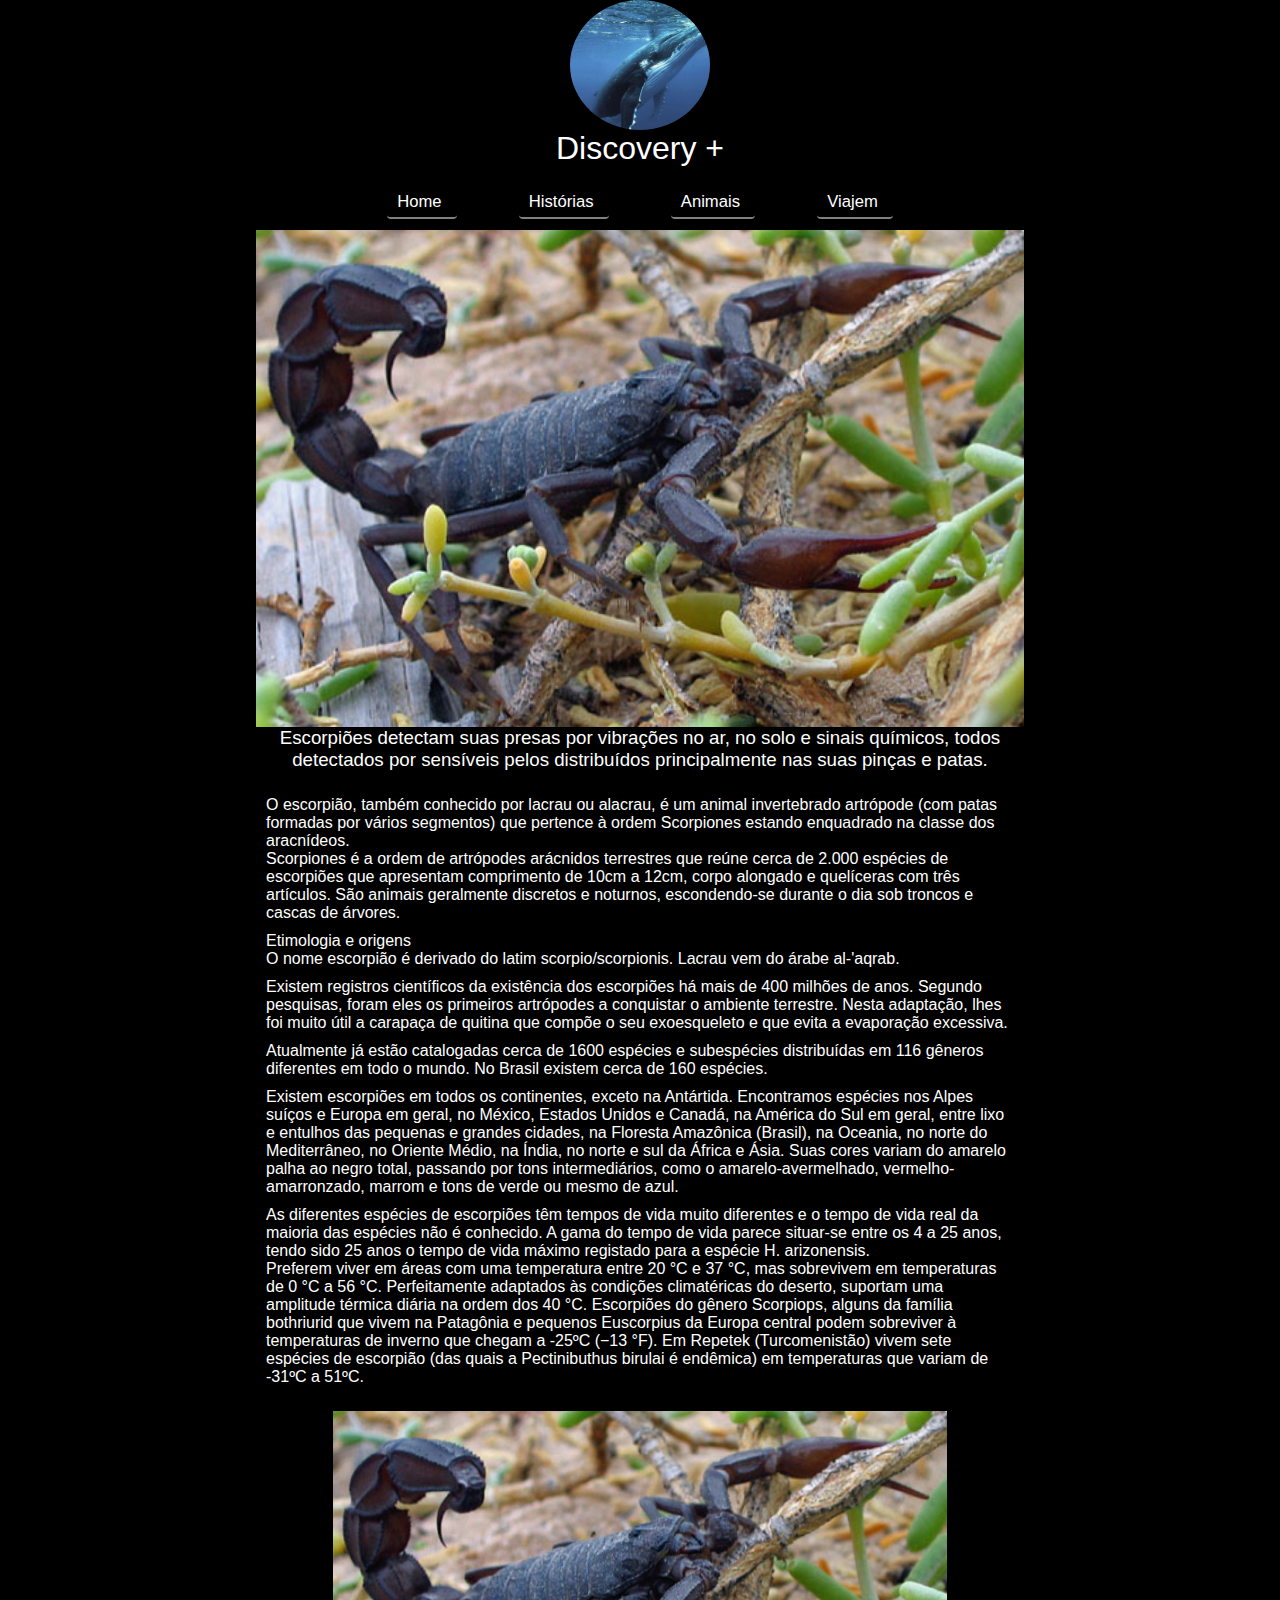
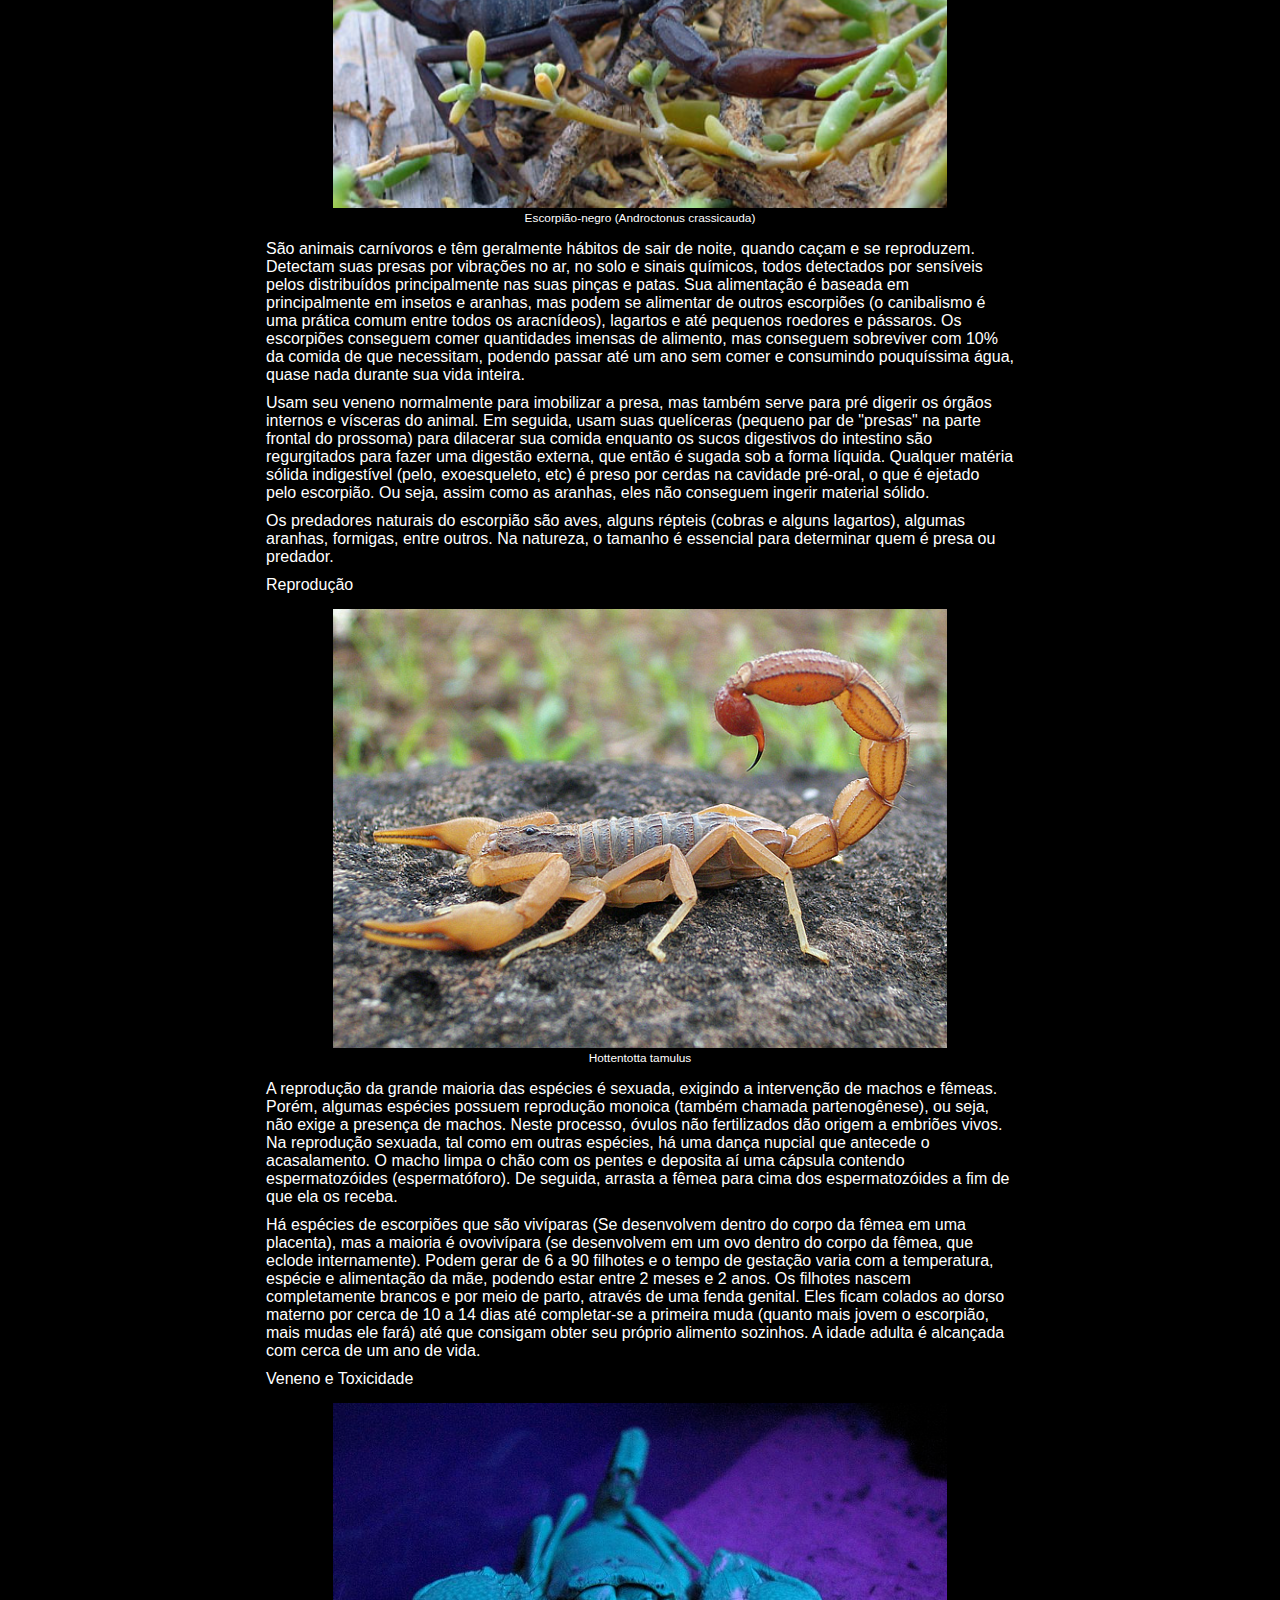
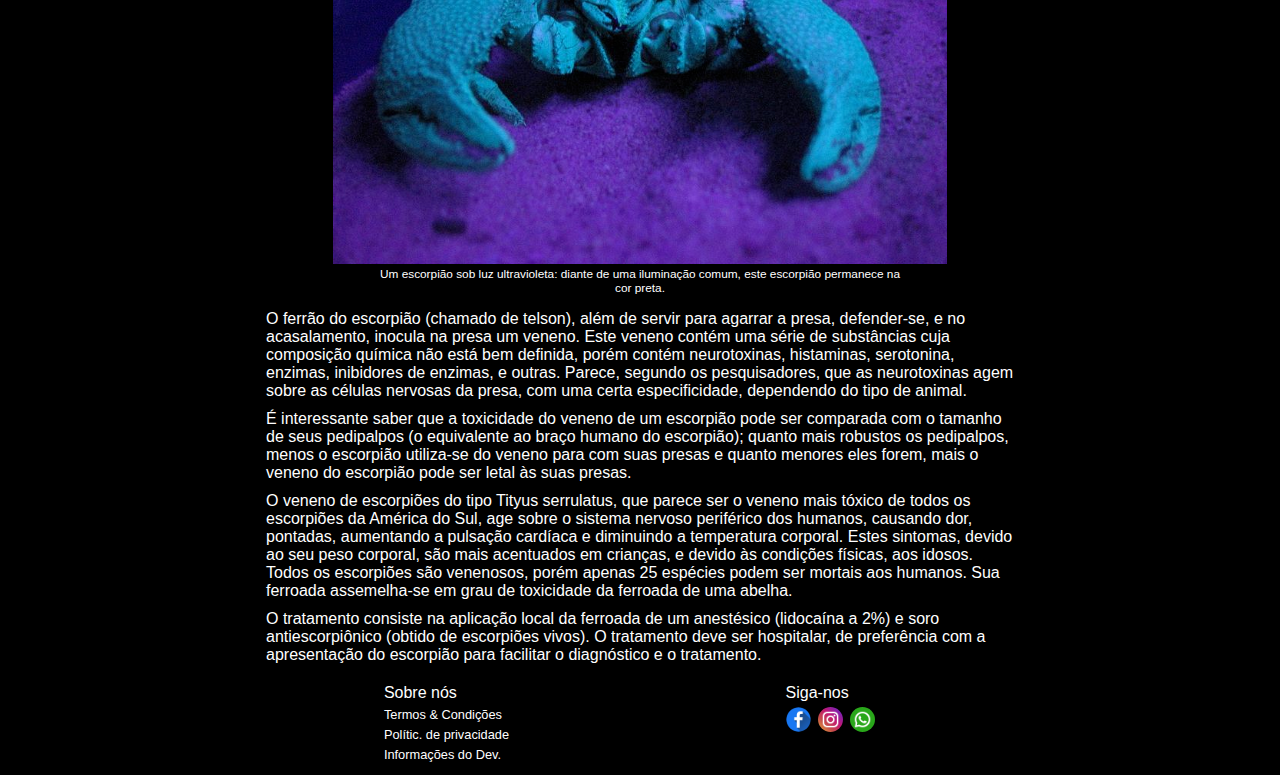
<file: Paginas/escorpiao.html>
<!DOCTYPE html>
<html lang="pt">
<head>
    <meta name="viewport"
    content="width=device-width initial-scale=1.0"/>
    <meta charset="UTF-8">
    <link rel="stylesheet" href="../Paginas/cabeca.css">
    <link rel="stylesheet" href="baleia.css">
    <link rel="stylesheet" href="footer.css">
    <title>Discovery Plus</title>
</head>
<body>
    <header>
     <div class="div-logo"><div class="logo">
       <img class="logotipo" src="../arquivos/logo/file.jpg" alt="Logotipo">  
     </div>
     <h1 class="titulo">Discovery +</h1></div>
     <div class="div-logo">
       <ul>
           <li><a href="../index.html">Home</a></li>
           <li><a href="#historia">Histórias</a></li>
           <li><a href="#animais">Animais</a></li>
           <li><a href="#viajem">Viajem</a></li>
       </ul>  
     </div>   
    </header>
    <main>
      <div class="d_capa"><img class="capa" src="../arquivos/escorpiao/Black_scorpion.jpg" alt="Escorpião">
     <h3>Escorpiões detectam suas presas por vibrações no ar, no solo e sinais químicos, todos detectados por sensíveis pelos distribuídos principalmente nas suas pinças e patas. </h3>
     </div>
     <div>
         <p>
             O escorpião, também conhecido por lacrau ou alacrau, é um animal invertebrado artrópode (com patas formadas por vários segmentos) que pertence à ordem Scorpiones estando enquadrado na classe dos aracnídeos.
           <br>  Scorpiones é a ordem de artrópodes arácnidos terrestres que reúne cerca de 2.000 espécies de escorpiões que apresentam comprimento de 10cm a 12cm, corpo alongado e quelíceras com três artículos. São animais geralmente discretos e noturnos, escondendo-se durante o dia sob troncos e cascas de árvores.
         </p>
    <h4>Etimologia e origens</h4>
    <p>
    O nome escorpião é derivado do latim scorpio/scorpionis. Lacrau vem do árabe al-'aqrab.    
    </p>
    <p>
     Existem registros científicos da existência dos escorpiões há mais de 400 milhões de anos. Segundo pesquisas, foram eles os primeiros artrópodes a conquistar o ambiente terrestre. Nesta adaptação, lhes foi muito útil a carapaça de quitina que compõe o seu exoesqueleto e que evita a evaporação excessiva.   
    </p> 
    <p>
     Atualmente já estão catalogadas cerca de 1600 espécies e subespécies distribuídas em 116 gêneros diferentes em todo o mundo. No Brasil existem cerca de 160 espécies.
</p>
<p>
Existem escorpiões em todos os continentes, exceto na Antártida. Encontramos espécies nos Alpes suíços e Europa em geral, no México, Estados Unidos e Canadá, na América do Sul em geral, entre lixo e entulhos das pequenas e grandes cidades, na Floresta Amazônica (Brasil), na Oceania, no norte do Mediterrâneo, no Oriente Médio, na Índia, no norte e sul da África e Ásia. Suas cores variam do amarelo palha ao negro total, passando por tons intermediários, como o amarelo-avermelhado, vermelho-amarronzado, marrom e tons de verde ou mesmo de azul.   
    </p>
    <p>
        As diferentes espécies de escorpiões têm tempos de vida muito diferentes e o tempo de vida real da maioria das espécies não é conhecido. A gama do tempo de vida parece situar-se entre os 4 a 25 anos, tendo sido 25 anos o tempo de vida máximo registado para a espécie H. arizonensis.
<br>
Preferem viver em áreas com uma temperatura entre 20 °C e 37 °C, mas sobrevivem em temperaturas de 0 °C a 56 °C. Perfeitamente adaptados às condições climatéricas do deserto, suportam uma amplitude térmica diária na ordem dos 40 °C. Escorpiões do gênero Scorpiops, alguns da família bothriurid que vivem na Patagônia e pequenos Euscorpius da Europa central podem sobreviver à temperaturas de inverno que chegam a -25ºC (−13 °F). Em Repetek (Turcomenistão) vivem sete espécies de escorpião (das quais a Pectinibuthus birulai é endêmica) em temperaturas que variam de -31ºC a 51ºC.
    </p>
    <figure><img src="../arquivos/escorpiao/Black_scorpion.jpg" alt="Escorpião"><figcaption>Escorpião-negro (Androctonus crassicauda) </figcaption>
     </figure>   
     <p>
      São animais carnívoros e têm geralmente hábitos de sair de noite, quando caçam e se reproduzem. Detectam suas presas por vibrações no ar, no solo e sinais químicos, todos detectados por sensíveis pelos distribuídos principalmente nas suas pinças e patas. Sua alimentação é baseada em principalmente em insetos e aranhas, mas podem se alimentar de outros escorpiões (o canibalismo é uma prática comum entre todos os aracnídeos), lagartos e até pequenos roedores e pássaros. Os escorpiões conseguem comer quantidades imensas de alimento, mas conseguem sobreviver com 10% da comida de que necessitam, podendo passar até um ano sem comer e consumindo pouquíssima água, quase nada durante sua vida inteira.   
     </p>
     <p>
      Usam seu veneno normalmente para imobilizar a presa, mas também serve para pré digerir os órgãos internos e vísceras do animal. Em seguida, usam suas quelíceras (pequeno par de "presas" na parte frontal do prossoma) para dilacerar sua comida enquanto os sucos digestivos do intestino são regurgitados para fazer uma digestão externa, que então é sugada sob a forma líquida. Qualquer matéria sólida indigestível (pelo, exoesqueleto, etc) é preso por cerdas na cavidade pré-oral, o que é ejetado pelo escorpião. Ou seja, assim como as aranhas, eles não conseguem ingerir material sólido.   
     </p>
     <p>
       Os predadores naturais do escorpião são aves, alguns répteis (cobras e alguns lagartos), algumas aranhas, formigas, entre outros. Na natureza, o tamanho é essencial para determinar quem é presa ou predador.  
     </p> 
     <h4>
      Reprodução   
     </h4>
     <figure><img src="../arquivos/escorpiao/Scorpion_Photograph_By_Shantanu_Kuveskar.jpg" alt="Escorpião"><figcaption>Hottentotta tamulus</figcaption>
     </figure>   
     <p>
      A reprodução da grande maioria das espécies é sexuada, exigindo a intervenção de machos e fêmeas. Porém, algumas espécies possuem reprodução monoica (também chamada partenogênese), ou seja, não exige a presença de machos. Neste processo, óvulos não fertilizados dão origem a embriões vivos. Na reprodução sexuada, tal como em outras espécies, há uma dança nupcial que antecede o acasalamento. O macho limpa o chão com os pentes e deposita aí uma cápsula contendo espermatozóides (espermatóforo). De seguida, arrasta a fêmea para cima dos espermatozóides a fim de que ela os receba.   
     </p> 
     <p>
      Há espécies de escorpiões que são vivíparas (Se desenvolvem dentro do corpo da fêmea em uma placenta), mas a maioria é ovovivípara (se desenvolvem em um ovo dentro do corpo da fêmea, que eclode internamente). Podem gerar de 6 a 90 filhotes e o tempo de gestação varia com a temperatura, espécie e alimentação da mãe, podendo estar entre 2 meses e 2 anos. Os filhotes nascem completamente brancos e por meio de parto, através de uma fenda genital. Eles ficam colados ao dorso materno por cerca de 10 a 14 dias até completar-se a primeira muda (quanto mais jovem o escorpião, mais mudas ele fará) até que consigam obter seu próprio alimento sozinhos. A idade adulta é alcançada com cerca de um ano de vida.   
     </p>
     <h4>Veneno e Toxicidade</h4>
     <figure><img src="../arquivos/escorpiao/800px-Sorpion_Under_Blacklight.jpg" alt="Escorpião"><figcaption>Um escorpião sob luz ultravioleta: diante de uma iluminação comum, este escorpião permanece na cor preta.</figcaption>
     </figure>   
     <p>
      O ferrão do escorpião (chamado de telson), além de servir para agarrar a presa, defender-se, e no acasalamento, inocula na presa um veneno. Este veneno contém uma série de substâncias cuja composição química não está bem definida, porém contém neurotoxinas, histaminas, serotonina, enzimas, inibidores de enzimas, e outras. Parece, segundo os pesquisadores, que as neurotoxinas agem sobre as células nervosas da presa, com uma certa especificidade, dependendo do tipo de animal.   
     </p>
     <p>
      É interessante saber que a toxicidade do veneno de um escorpião pode ser comparada com o tamanho de seus pedipalpos (o equivalente ao braço humano do escorpião); quanto mais robustos os pedipalpos, menos o escorpião utiliza-se do veneno para com suas presas e quanto menores eles forem, mais o veneno do escorpião pode ser letal às suas presas.  
     </p>
     <p>
      O veneno de escorpiões do tipo Tityus serrulatus, que parece ser o veneno mais tóxico de todos os escorpiões da América do Sul, age sobre o sistema nervoso periférico dos humanos, causando dor, pontadas, aumentando a pulsação cardíaca e diminuindo a temperatura corporal. Estes sintomas, devido ao seu peso corporal, são mais acentuados em crianças, e devido às condições físicas, aos idosos. Todos os escorpiões são venenosos, porém apenas 25 espécies podem ser mortais aos humanos. Sua ferroada assemelha-se em grau de toxicidade da ferroada de uma abelha.   
     </p>
     <p>
         O tratamento consiste na aplicação local da ferroada de um anestésico (lidocaína a 2%) e soro antiescorpiônico (obtido de escorpiões vivos). O tratamento deve ser hospitalar, de preferência com a apresentação do escorpião para facilitar o diagnóstico e o tratamento.
     </p>
     </div>
     </main>
 <footer>
      <nav class="sobre_nos">
     <div class="f-titulo">Sobre nós</div>
       <div>
       <a href="#">Termos & Condições</a>
       <a href="#">Polític. de privacidade</a>
       <a href="#">Informações do Dev.</a>
       </div>  
   </nav> 
   <nav class="seguir">
       <div class="f-titulo">Siga-nos</div>
       <div>
       <a class="contacto" href="#"><img class="contacto" src="../arquivos/contato/facebook(2).png" alt="contactos"></a>
       <a class="contacto" href="#"><img class="contacto" src="../arquivos/contato/instagram (3).png" alt="contatos"></a>
       <a class="contacto" href="#"><img class="contacto" src="../arquivos/contato/whatsapp.png" alt="contatos"></a>
       </div>
       
       
   </nav>
  </footer>   
</body>
</html>
</file>
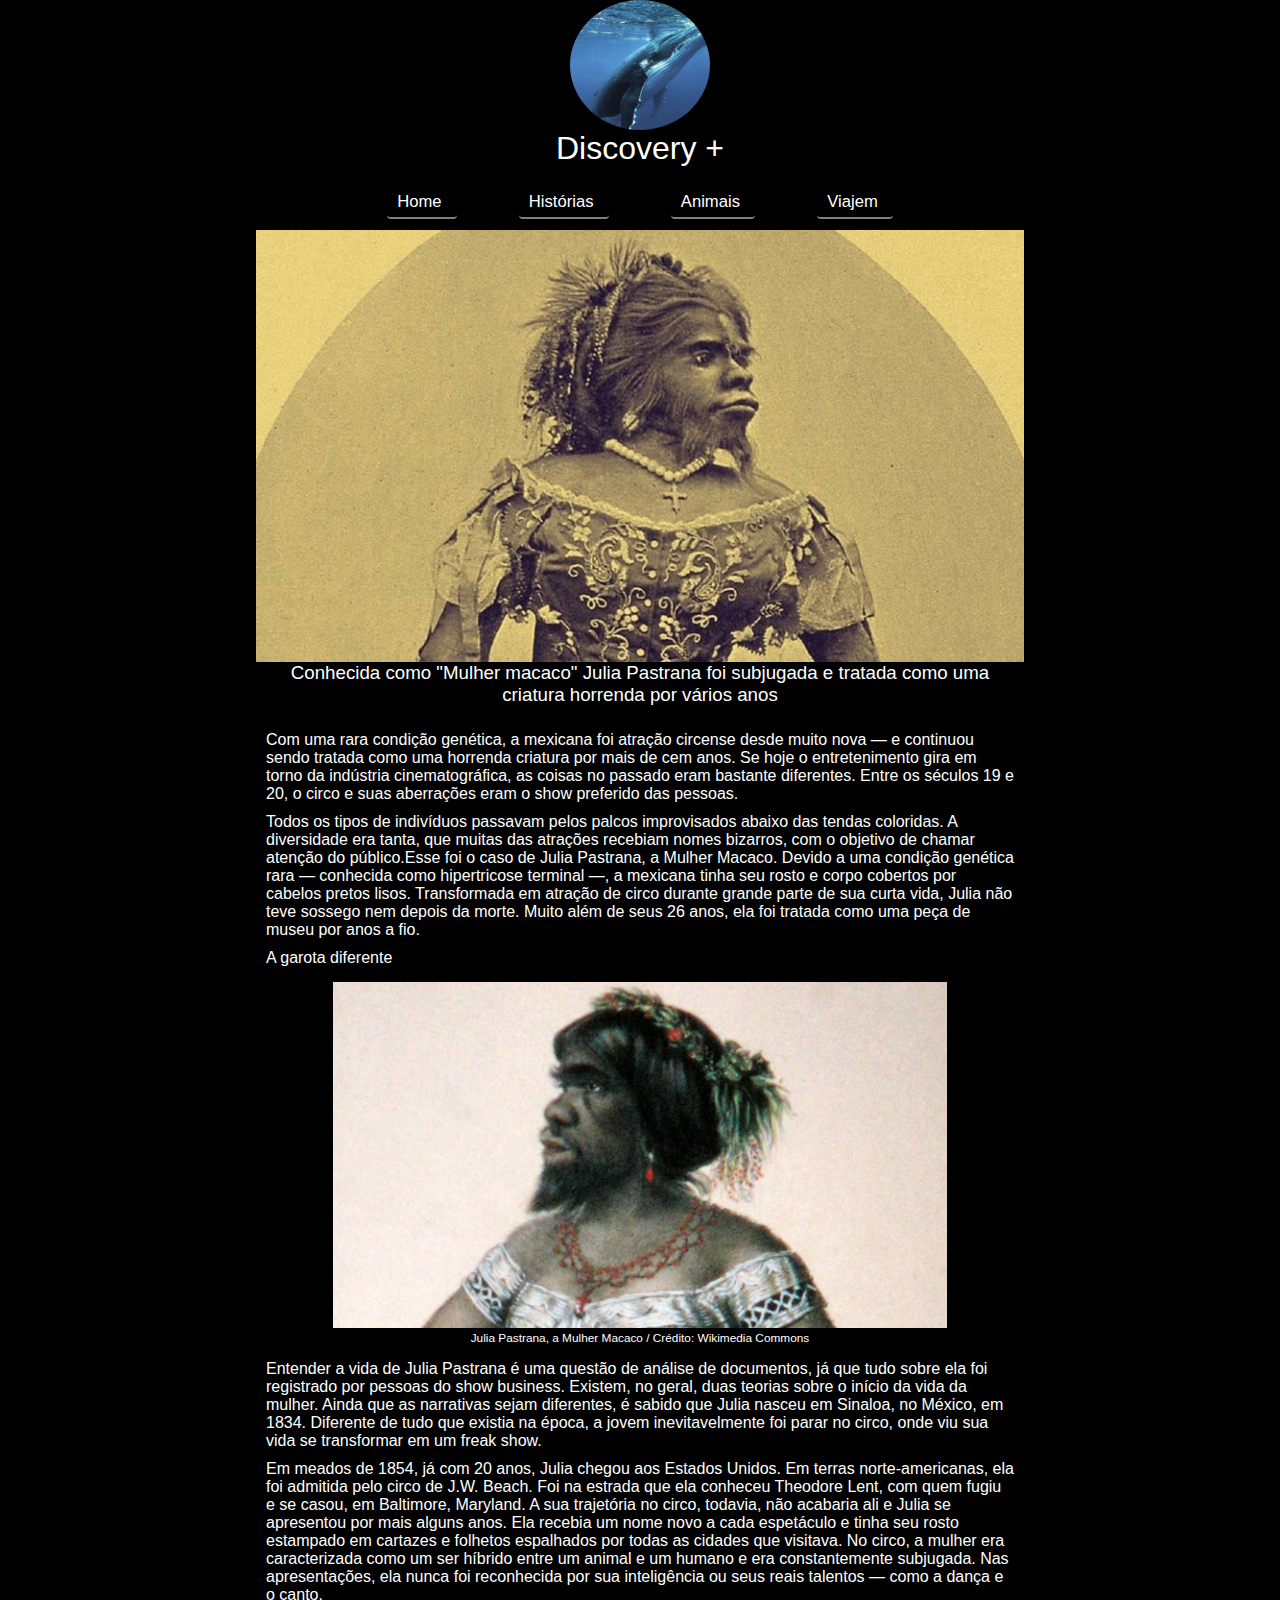
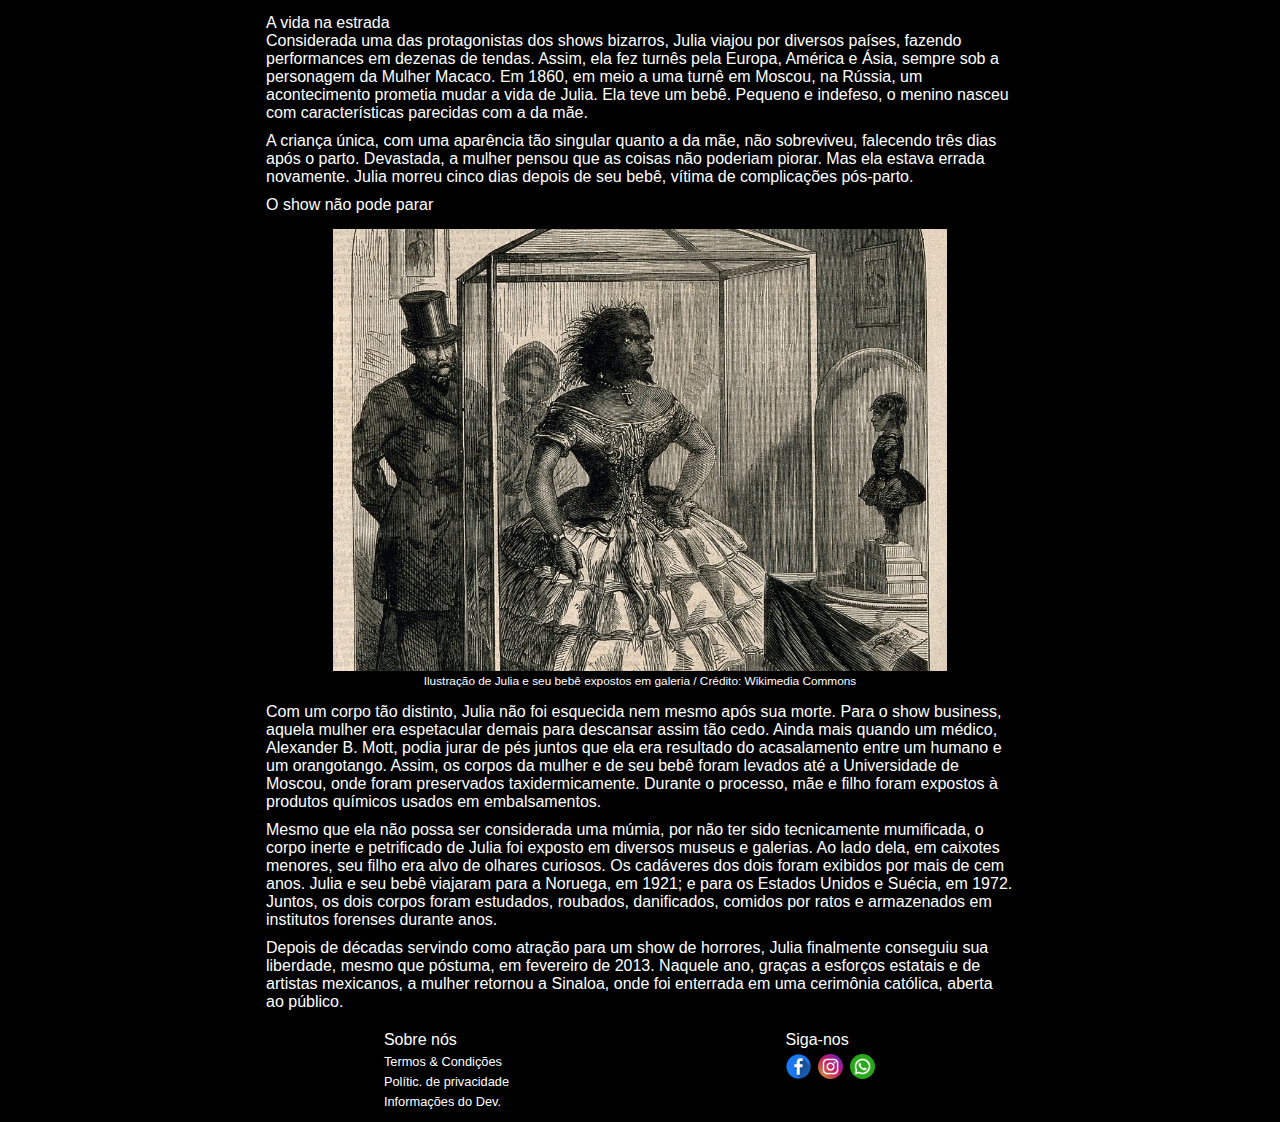
<file: Paginas/julia_pastrana.html>
<!DOCTYPE html>
<html lang="pt">
<head>
    <meta charset="UTF-8">
    <meta name="viewport"
    content="width=device-width initial-scale=1.0"/>
    <link rel="stylesheet" href="../Paginas/cabeca.css">
    <link rel="stylesheet" href="baleia.css">
    <link rel="stylesheet" href="footer.css">
    <title>Discovery Plus</title>
</head>
<body>
    <header>
     <div class="div-logo"><div class="logo">
       <img class="logotipo" src="../arquivos/logo/file.jpg" alt="Logotipo">  
     </div>
     <h1 class="titulo">Discovery +</h1></div>
     <div class="div-logo">
       <ul>
           <li><a href="../index.html">Home</a></li>
           <li><a href="#historia">Histórias</a></li>
           <li><a href="#animais">Animais</a></li>
           <li><a href="#viajem">Viajem</a></li>
       </ul>  
     </div>   
    </header>
    <main>
     <div class="d_capa"><img class="capa" src="../arquivos/Julia/julia_pastrana_capa_widelg.jpg" alt="Julia Pastrana">
     <h3>Conhecida como "Mulher macaco" Julia Pastrana foi subjugada e tratada como uma criatura horrenda por vários anos</h3>
     </div>
     <div>
      <p>
          Com uma rara condição genética, a mexicana foi atração circense desde muito nova — e continuou sendo tratada como uma horrenda criatura por mais de cem anos.
          Se hoje o entretenimento gira em torno da indústria cinematográfica, as coisas no passado eram bastante diferentes. Entre os séculos 19 e 20, o circo e suas aberrações eram o show preferido das pessoas.
      </p> 
    
      <p>
          Todos os tipos de indivíduos passavam pelos palcos improvisados abaixo das tendas coloridas. A diversidade era tanta, que muitas das atrações recebiam nomes bizarros, com o objetivo de chamar atenção do público.Esse foi o caso de Julia Pastrana, a Mulher Macaco. Devido a uma condição genética rara — conhecida como hipertricose terminal —, a mexicana tinha seu rosto e corpo cobertos por cabelos pretos lisos. 
    Transformada em atração de circo durante grande parte de sua curta vida, Julia não teve sossego nem depois da morte. Muito além de seus 26 anos, ela foi tratada como uma peça de museu por anos a fio.   
      </p>
      <h4>A garota diferente</h4>
          <figure>
          <img class="figura_img" src="../arquivos/Julia/julia_pastrana.jpg" alt="Julia Pastrana">
          <figcaption>
           Julia Pastrana, a Mulher Macaco / Crédito: Wikimedia Commons   
          </figcaption>
      </figure>
      <p>
        
  Entender a vida de Julia Pastrana é uma questão de análise de documentos, já que tudo sobre ela foi registrado por pessoas do show business. Existem, no geral, duas teorias sobre o início da vida da mulher.

Ainda que as narrativas sejam diferentes, é sabido que Julia nasceu em Sinaloa, no México, em 1834. Diferente de tudo que existia na época, a jovem inevitavelmente foi parar no circo, onde viu sua vida se transformar em um freak show. 
      </p>
      <p>
       Em meados de 1854, já com 20 anos, Julia chegou aos Estados Unidos. Em terras norte-americanas, ela foi admitida pelo circo de J.W. Beach. Foi na estrada que ela conheceu Theodore Lent, com quem fugiu e se casou, em Baltimore, Maryland.

A sua trajetória no circo, todavia, não acabaria ali e Julia se apresentou por mais alguns anos. Ela recebia um nome novo a cada espetáculo e tinha seu rosto estampado em cartazes e folhetos espalhados por todas as cidades que visitava. 

No circo, a mulher era caracterizada como um ser híbrido entre um animal e um humano e era constantemente subjugada. Nas apresentações, ela nunca foi reconhecida por sua inteligência ou seus reais talentos — como a dança e o canto.   
      </p> 
      <h4>A vida na estrada</h4>
      <p>
          Considerada uma das protagonistas dos shows bizarros, Julia viajou por diversos países, fazendo performances em dezenas de tendas. Assim, ela fez turnês pela Europa, América e Ásia, sempre sob a personagem da Mulher Macaco.

Em 1860, em meio a uma turnê em Moscou, na Rússia, um acontecimento prometia mudar a vida de Julia. Ela teve um bebê. Pequeno e indefeso, o menino nasceu com características parecidas com a da mãe.
      </p> 
      <p>
          A criança única, com uma aparência tão singular quanto a da mãe, não sobreviveu, falecendo três dias após o parto. Devastada, a mulher pensou que as coisas não poderiam piorar. Mas ela estava errada novamente. Julia morreu cinco dias depois de seu bebê, vítima de complicações pós-parto.
      </p>
      <h4>O show não pode parar</h4>
      <figure>
          <img class="figura_img" src="../arquivos/Julia/julia_pastrana_em_exposicao.jpg" alt="Julia Pastrana">
          <figcaption>
           Ilustração de Julia e seu bebê expostos em galeria / Crédito: Wikimedia Commons
          </figcaption>
      </figure>
      <p>
       Com um corpo tão distinto, Julia não foi esquecida nem mesmo após sua morte. Para o show business, aquela mulher era espetacular demais para descansar assim tão cedo. Ainda mais quando um médico, Alexander B. Mott, podia jurar de pés juntos que ela era resultado do acasalamento entre um humano e um orangotango.


Assim, os corpos da mulher e de seu bebê foram levados até a Universidade de Moscou, onde foram preservados taxidermicamente. Durante o processo, mãe e filho foram expostos à produtos químicos usados em embalsamentos.   
      </p>
      <p>
       Mesmo que ela não possa ser considerada uma múmia, por não ter sido tecnicamente mumificada, o corpo inerte e petrificado de Julia foi exposto em diversos museus e galerias. Ao lado dela, em caixotes menores, seu filho era alvo de olhares curiosos.


Os cadáveres dos dois foram exibidos por mais de cem anos. Julia e seu bebê viajaram para a Noruega, em 1921; e para os Estados Unidos e Suécia, em 1972. Juntos, os dois corpos foram estudados, roubados, danificados, comidos por ratos e armazenados em institutos forenses durante anos.   
      </p>
      <p>
       Depois de décadas servindo como atração para um show de horrores, Julia finalmente conseguiu sua liberdade, mesmo que póstuma, em fevereiro de 2013. Naquele ano, graças a esforços estatais e de artistas mexicanos, a mulher retornou a Sinaloa, onde foi enterrada em uma cerimônia católica, aberta ao público.   
      </p>
     </div>
      
     <div>
         
     </div> 
     <div>
         
     </div> 
    </main>
    <footer>
      <nav class="sobre_nos">
     <div class="f-titulo">Sobre nós</div>
       <div>
       <a href="#">Termos & Condições</a>
       <a href="#">Polític. de privacidade</a>
       <a href="#">Informações do Dev.</a>
       </div>  
   </nav> 
   <nav class="seguir">
       <div class="f-titulo">Siga-nos</div>
       <div>
       <a class="contacto" href="#"><img class="contacto" src="../arquivos/contato/facebook(2).png" alt="contactos"></a>
       <a class="contacto" href="#"><img class="contacto" src="../arquivos/contato/instagram (3).png" alt="contatos"></a>
       <a class="contacto" href="#"><img class="contacto" src="../arquivos/contato/whatsapp.png" alt="contatos"></a>
       </div>
       
       
   </nav>
  </footer>  
</body>
</html>
</file>
<file: Paginas/cabeca.css>
*{
    font-family:sans-serif;
    font-weight:300;
    transition:0.4s;
    margin:0;
    padding: 0;
}
header{
    display:block;
    width: 100%;
    height: 230px;
    z-index:25;
    background:#000;
    margin: 0 auto;
    padding: 0;
    position: sticky;
    top:-180px;
    
}
.titulo{
    display:block;
    text-align:center;
    margin: auto;
    margin-bottom: 10px ;
}
.div-logo{
    width: 100%;
    
}
.logo{
        display:block;
        margin:auto;
        width: 140px;
        height: 130px;
        overflow:hidden;
        border-radius:50%;
    }
.logotipo{
        margin: auto;
        width: 170px;
        height: 180px;
        
    }
    ul{
        
        font-size:1.3em;
        font-weight:700;
        display: block;
        list-style:none;
        text-align:center;
        
    }
    li{
        display:inline-block;
        border:none;
        padding:10px 12px 2px 10px;
        text-align:center;
        border-bottom:2px solid gray;
        border-radius:4px;
        transition:0.4s;
        
    }
    li:hover{
        border-bottom:2px solid orange;
        color:orange;
        transition:0.4s;
        
    }
    @media screen and (min-width:500px){
        header{
            width: 500px;
        }
        ul{
            display: flex;
            align-items: center;
            justify-content: space-around;
        }
        li{
            flex-shrink: 0;
            flex-grow: 0;
        }
    }
    @media screen and (min-width:650px){
        header{
            width: 550px;
        }
    }
    @media screen and (min-width:768px){
        header{
            width: 568px;
        }
        ul{
            display: flex;
            align-items: center;
            justify-content: space-around;
        }
        li{
            flex-shrink: 0;
            flex-grow: 0;
        }
    }
</file>
<file: Paginas/css.css>
*{
    margin:0 auto;
    padding: 0;
    font-weight:200;
    
}
.abrir{
    display:block;
    z-index:1;
    width: 100%;
    height: 300px;
    background: transparente;
    margin: 0;
    padding: 0;
}
.fixar{
    position:fixed;
    display:inline-block;
    margin: auto;
    z-index: -1;
    width: 360px;
    height: 100%;
    top:0px;
    left: 50%;
    transform: translateX(-50%);
} 
body{
    background:#000;
    color: #ffffff;
}
main{
    background: #000;
    margin: auto;
    width: 360px;
}
img{
    display:inline-block;
    width: 100%;
    height: 100%;
    z-index:1;
    transition:1s;
    
}

.destaque{
    width: 100%;
    height: 280px;
    position:relative;
    overflow:hidden;
}
.span{
    color:inherit;
    margin: 0;
    padding: 0;
    position:absolute;
    right:0;
    display:block;
    width: 100%;
    height: 100%;
    background: linear-gradient(-30deg,rgba(0,0,0,0.9), transparent);
    text-align:right;
    z-index:20;
    overflow:hidden;
}
p,h3{
    background: transparent;
    text-align: right;
    width: 70%;
    display: block;
    padding-right:6px ;
    color: inherit;
    position: relative;
    margin-right: 0%;
    top: 170px;
}
hr{
    border:none;
    float:left;
    width: 4px;
    height: 30px;
    border-radius:10px;
    display:inline-block;
    background:orange;
    margin:0px 8px 0px 4px;
    
}
.animais,.viajem {
    float:none;
    width: 60px;
    height: 4px;
    display:block;
    margin:4px auto;
}
.h{
    text-align: left;
    color:inherit;
    width: 200px;
    display:inline-block;
    position:static;
    line-height:30px;
    
}
.h2{
    text-align: center;
    color:inherit;
    width: 200px;
    display:block;
    float:none;
    position:static;
    line-height:30px;
    margin: auto;
}
.div{
    width: 100%;
    padding: 15px 0px;
    position:static;
}
.reais{
    border:none;
    width: 100%;
    display:block;
    margin: auto;
    height: 150px;
    position:relative;
  
    transition:0.4s;
}
h3{
    border-bottom: 1px solid rgba(255, 166, 0, 0.521);
}
.btn{
    position:absolute;
    z-index:10;
    background: rgb(255, 255, 255);
    color: #000;
    height: 75px;
    overflow:hidden;
    text-align:center;
    bottom:0;
       
    
}
.artigo{
    display:inline-block;
    font-size:1em;
    overflow:hidden;
    flex-shrink:0;
    width: 150px;
    height: 225px;
    margin: 0px 15px;
    position:relative;
}
.artigos{
    color: #000;
    display:flex;
    flex-wrap:no-wrap;
    align-items:center;
    flex-shrink:0;
    margin: auto;
    width: 100%;
    overflow:auto;
    height: 250px;
    padding: 0;
}
.animal{
    padding-left: 5px;
}
.artigo:hover .art_foto{
   width: 160px;
   height: 165px; 
   transition:0.4s;
}
.animal_artigo{
    width: 360px;
    
}
.diario{
    display:block;
    margin: 20px auto;
    text-align:center;
    float:none;
    color:inherit;
}
.d{
    overflow:hidden;
    position:relative;
    display:block;
    margin: 20px auto;
    text-align:center;
    float:none;
    color:inherit;
    height: 420px;
    width:300px;
}
.download{
    height: 50px;
    text-align:center;
    font-size:0.9em;
    background: orange;
    padding:0px;
    font-weight:bold;
    line-height:50px;
    transition:0.3s;
}
.d_foto{
    width: 100%;
    height: calc(100% - 50px);
}
.download:hover{
    background: #fff;
    transition:0.3s;
}
.baleia{
    margin: 0;
    padding: 0;
    width: 360px;
    position:relative;
    overflow:hidden;
    height: 200px;
}
.baleia-img{
   position: absolute;
    top:0;
    left:50%;
    transform:translate(-50%,-0%);
    width:100%;
    height: 200px;
    margin: 0;
    padding: 0;
    
}

.btn-animal{
    height: 50px;
    text-align:center;
    font-size:0.9em;
    background: orange;
    padding:0px;
    font-weight:bold;
    line-height:50px;
    transition:0.3s;
    color:#000;
    margin: 0;
}
.span-baleia{
    margin: 0;
    padding: 0;
    position:absolute;
    right:0;
    top:0;
    width: 100%;
    display:block;
    height:100%;
    color: #fff;
    background: linear-gradient(to top,rgba(0,0,0,0.68), transparent);
    text-align:right;
    z-index:20;
    
}
.txt-baleia{
    display:block;
    position:static;
    margin:  140px auto 0px;
    width: 300px;
    height: 60px;
    text-align:center;
}
.btn-animal:hover{
    background: #fff;
    transition:0.3s;
}
.animal{
    width: 200px;
    height: 220px;
    overflow:hidden;
    position: relative;
    flex-shrink:0;
    margin: 0px 20px 0px 0px;
}
.bichos{
    position: absolute;
    display:block;
    margin: auto;
    top:0px;
    width:100%;
    height: 120px;
    transition:0.3s;
}
.spn-animal{
    position: absolute;
    background: #000;
    z-index:10;
    bottom:0px;
    width: 100%;
    margin: 0;
    padding: 0;
    height: calc(100% - 120px);
    color:#fff;
}
.txt-anml{
    width: 100%;
    display:block;
    margin:0px auto;
    padding:4px 0px;
    font-weight:300;
    text-align:left;
    border-top:1px solid gray;
    
}
.art-animal{
    width: 100%;
    display:block;
    margin: 0;
    padding: 0;
    text-align:center;
    height: 35px;
    background: orange;
    font-weight:500;
    line-height:35px;
    position: absolute;
    bottom:0px;
    transition:0.4s;
    
}
.art-animal:hover{
    background: #fff;
    color:#000;
    transition:0.4s;
}
.animal:hover .bichos{
    width: 105%;
    height: 130px;
    transition:0.3s;
}
.turismo{
    width: 100%;
    height: 260px;
    position: relative;
    overflow:hidden;
}
.tur{
   width: 100%;
   height: 100%;
   margin: auto;
}
.pos{
    width: 100%;
    height: 100%;
    position: absolute;
    top:0;
    left:0;
    z-index:10;
    background: linear-gradient(to top,#000 , transparent,transparent,transparent, #000);
}
.info{
    margin: auto;
    text-align:center;
    color:#fff;
    padding: 30px 0px 2px 0px;
}
i{
    font-size:1.4em;
    display:block;
    margin: auto;
}
.visitar{
    display:block;
    margin: auto;
    text-align:center;
    font-size:0.9em;
    color:#fff;
    width: 200px;
    height: 40px;
    line-height:40px;
    border:1px solid orange;
    margin: 20px auto;
    transition:0.4s;
}
.visitar:hover{
    background: orange;
    color:#000;
    transition:0.4s;
}
.txt-aquario{
    width: 100%;
}
.h4{
    color:white;
    display:block;
    overflow:visible;
    width: 84%;
    margin: auto;
    text-align:center;
    position: static;
}
.section{
    margin:0px auto 40px;
}
.view{
    display:block;
    background: #000;
    height: 10px;
    width: 100%;
}

@media screen and (min-width:425px) {
    main{
        width: 425px;
    }
    .baleia,.baleia-img{
        width: 100%;
        height: 240px;
    }
    .txt-baleia{
        margin-top:170px;
    }
    .fixar{
        width: 425px;
    }
    .animal_artigo,.turismo,.pos{
        width: 100%;
    }
    .turismo,.pos{
        height: 320px;
    }
    h3,p{
        top: calc(100% - 100px);
    }
    .destaque{
       height: 300px;
    }
    .img{
        height: 100%;
    }
    .pos{
        height: 100%;
    }

}
@media screen and (min-width:500px) {
    main{
        width: 500px;   
    }
    .destaque{
        height: 340px;
    }
    p,h3{
        background: transparent;
        text-align: right;
        width: 70%;
        display: block;
        padding-right:6px ;
        color: inherit;
        position: relative;
        margin-right: 0%;
        top: 240px;
    }
    .baleia,.btn-animal{
        margin: auto;
        width: 500px;
    }
    .fixar{
        width: 500px;
    }
    .txt-baleia{
        margin:  200px auto 0px;  
    }
    .baleia,.baleia-img{
        height: 270px;
    }
    .turismo{
        width: 100%;
        height: 390px;
    }
    .animal_artigo{
        width: 100%;
    }
    .pos{
        height: 100%;
    }
}
@media screen and (min-width:650px) {

    main{
        width: 650px;
    }
    .destaque{
        font-size: 1.2em;
        height: 470px;
    }
    p,h3{
        top: 340px;
    }
    .abrir{
        display: none;
    }
    .baleia,.btn-animal{
        margin: auto;
        width:620px;
    }
    .baleia,.baleia-img{
        height: 330px;
    }
    .turismo{
        height: 460px;
    }
    .artigos{
        height: 270px;
    }
    .spn-animal{
        padding-bottom: 12px;
    }
    .txt-baleia{
        width: 75%;
        font-size: 1.14em;
        margin:  250px auto 0px;  
    }
    .pos{
        height: 100%;
    }

}

@media screen and (min-width:768px){
    main{
        width: 768px;
    }
    .destaque{
        height: 540px;
     }
     h3,p{
        top: calc(100% - 120px);
    }
    .abrir{
        display: none;
    }
    .artigos{
        font-size: 1.07em;
        font-weight: 400;
        align-items: center;
        justify-content: center;
        height: 280px;
    }
    .artigo{
    
        width: 180px;
    }
    .artigo:hover .art_foto{
        width: 190px;
        height: calc(100% - 54px);
        transition: 0.26s;
    }
    .art_foto{
        height: calc(100% - 64px);
    }
    .btn{
        height: 65px;
    }
    .diario{
        width: 85%;
    }
    .download{
        height: 50px;
    }
    .d{
        width: 350px;
        height: 490px;
    }
    .d_foto{
        height: calc(100% - 50px);
    }
    .baleia,.baleia-img{
        width: 660px;
        height: 360px;
    }
    .txt-baleia{
        font-weight: 300;
        font-size: 1.1em;
        width: 80%;
        margin-top: 43%;
    }
    .btn-animal{
        width: 660px;
    }
    .btn-animal,.baleia{
        margin: auto;
    }
    main:first-of-type{
        margin-bottom: 10px;
    }
    .animal{
        height: 226px;
    }
    .art-animal{
        color: #000;
    }
    .animal_artigo{
        width: 100%;
    }
    .turismo{
        height: 540px;
    }
    .pos{
        background: linear-gradient(to top,#000 ,transparent,transparent, #000);
    }
}
</file>
<file: Paginas/footer.css>
footer{
    width: 100%;
    display: block;
    margin:auto;
    padding: 0;
    display: grid;
    grid-template: 1fr/1fr 1fr;
    align-content: center;
    justify-items: center;
    color: #fff;
    background: #000000;
    
}
nav{
    color: inherit;
    overflow: hidden;
    padding: 10px;
    
}
a{
    font-size: 0.8em;
    color: inherit;
    display: block;
    text-decoration: none;
    text-align: left;
    margin: 5px 3px 3px 0px;
}
nav:first-child{
    display: block;
}
.f-titulo{
    font-weight: bolder;
    
}
.contacto{
    display:inline-block;
    width: 25px;
    height: 25px;
    border-radius:50px;
    
}
@media screen and (min-width:500px){
    footer{
        width: 500px;
        padding: 0;
        margin: auto;
        justify-content:space-between;
    }
}
@media screen and (min-width:650px){
    footer{
        width: 650px;
    }
}
@media screen and (min-width:768px){
    footer{
        width: 768px;
        justify-content: space-between;
    }
}
</file>
<file: Paginas/baleia.css>
body {
    color:#fff;
    background: #000;
    margin: 0;
    padding: 0;
}
main{
    width: 360px;
    margin: 0px auto;
    padding: 0;
}
div{
    display:block;
    margin: auto;
    padding: 0;
    width: 100%;
}
.capa{
    width: 100%;
    display:block;
    margin: auto;
}
h3{
    display:block;
    width: 94%;
    margin: auto;
    text-align:center;
}
figure{
    font-size:0.74em;
    width: 80%;
    display:block;
    margin: 15px auto;
}
p,h4{
    padding: 0px 10px;
}
figcaption{
    text-align:center;
    display:block;
    margin: auto;
    width: 85%;
}
.anne{
    width: 60%;
}
.p1,h2{
    display: block;
    text-align: center;
    margin: auto;
}
img{
    width: 100%;
}
.d_capa{
    margin:0 0 25px 0;
}
p{
    padding-bottom: 10px;
}
.video{
    text-align: center;
    display: block;
    width: 90%;
    margin: auto;
}
video{
    display: block;
    width: 100%;
    margin: auto;
}
@media screen and (min-width:425px){
    main{
        width: 425px;
    }
}
@media screen and (min-width:500px){
    main{
        width: 500px;
    }
    
}
@media screen and (min-width:650px){
    main{
        width: 650px;
    }
}
@media screen and (min-width:768px){
    main{
        width: 768px;
    }
}
</file>
